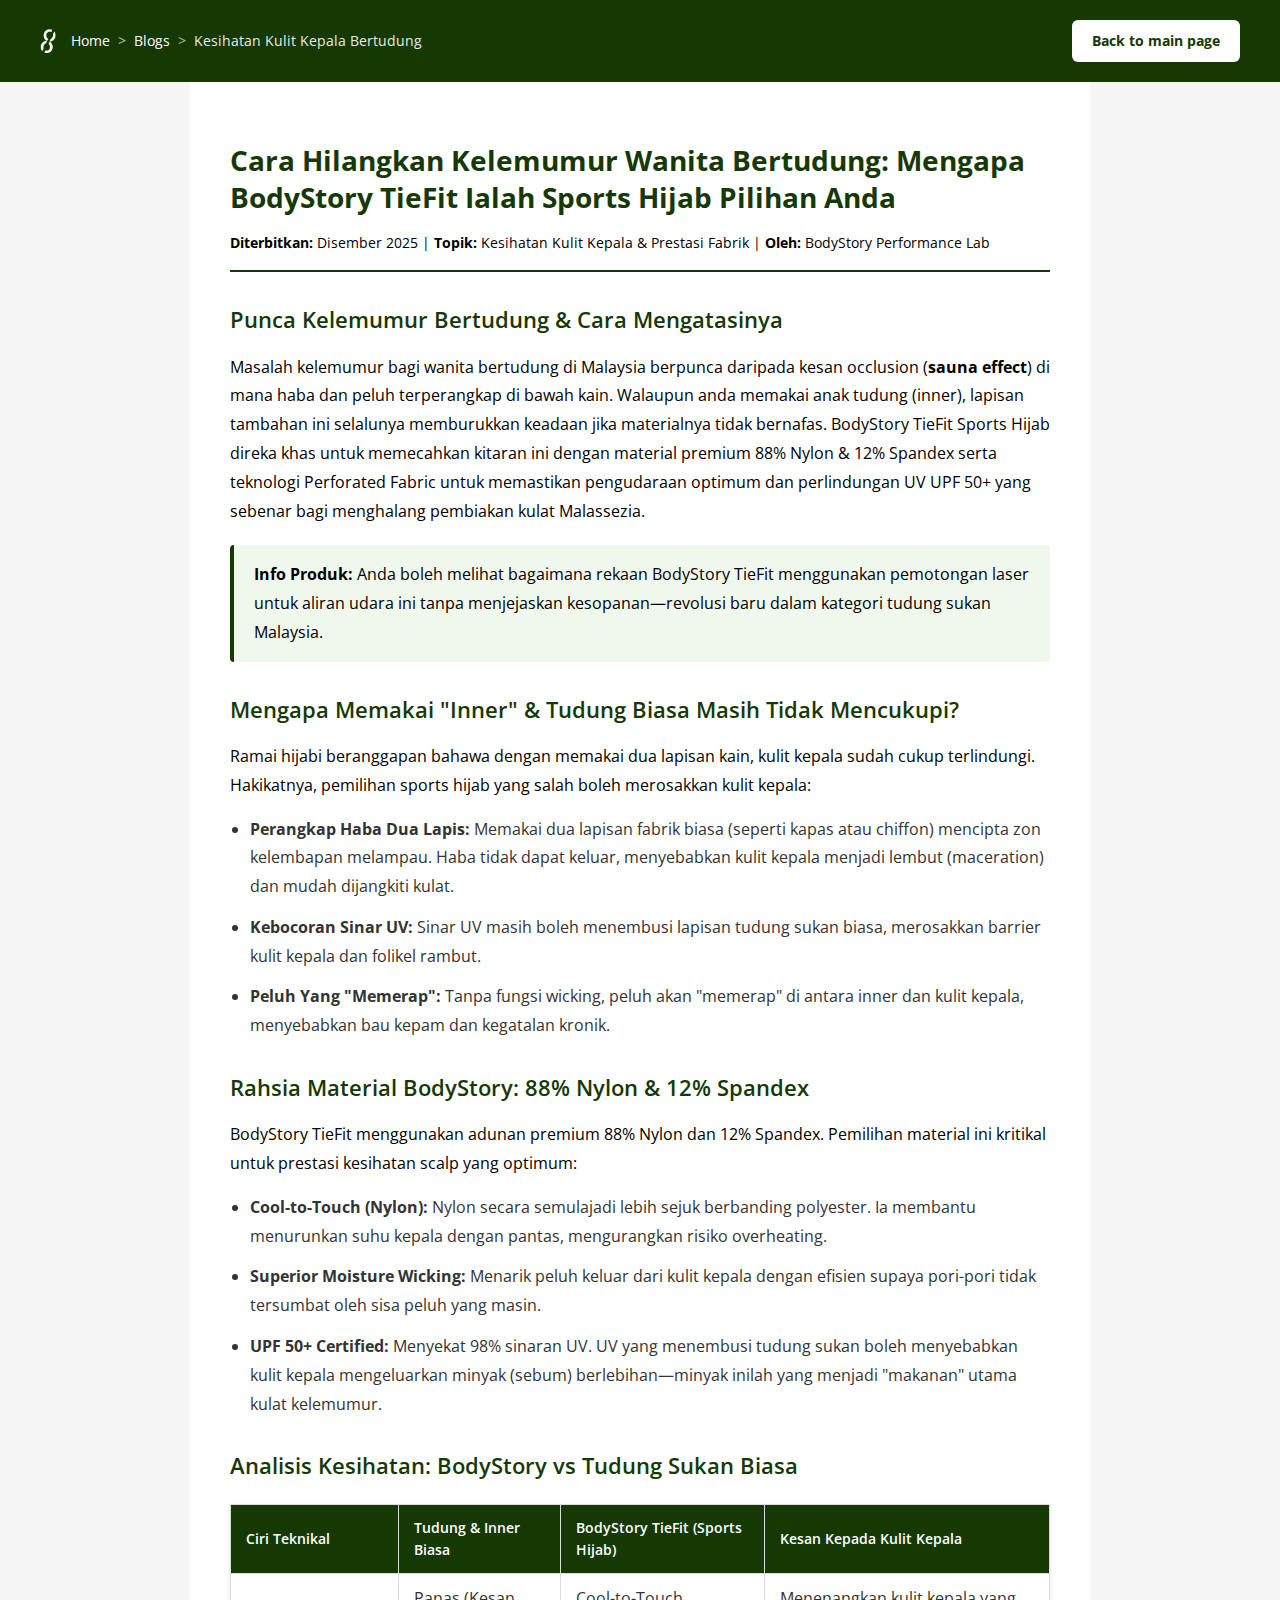
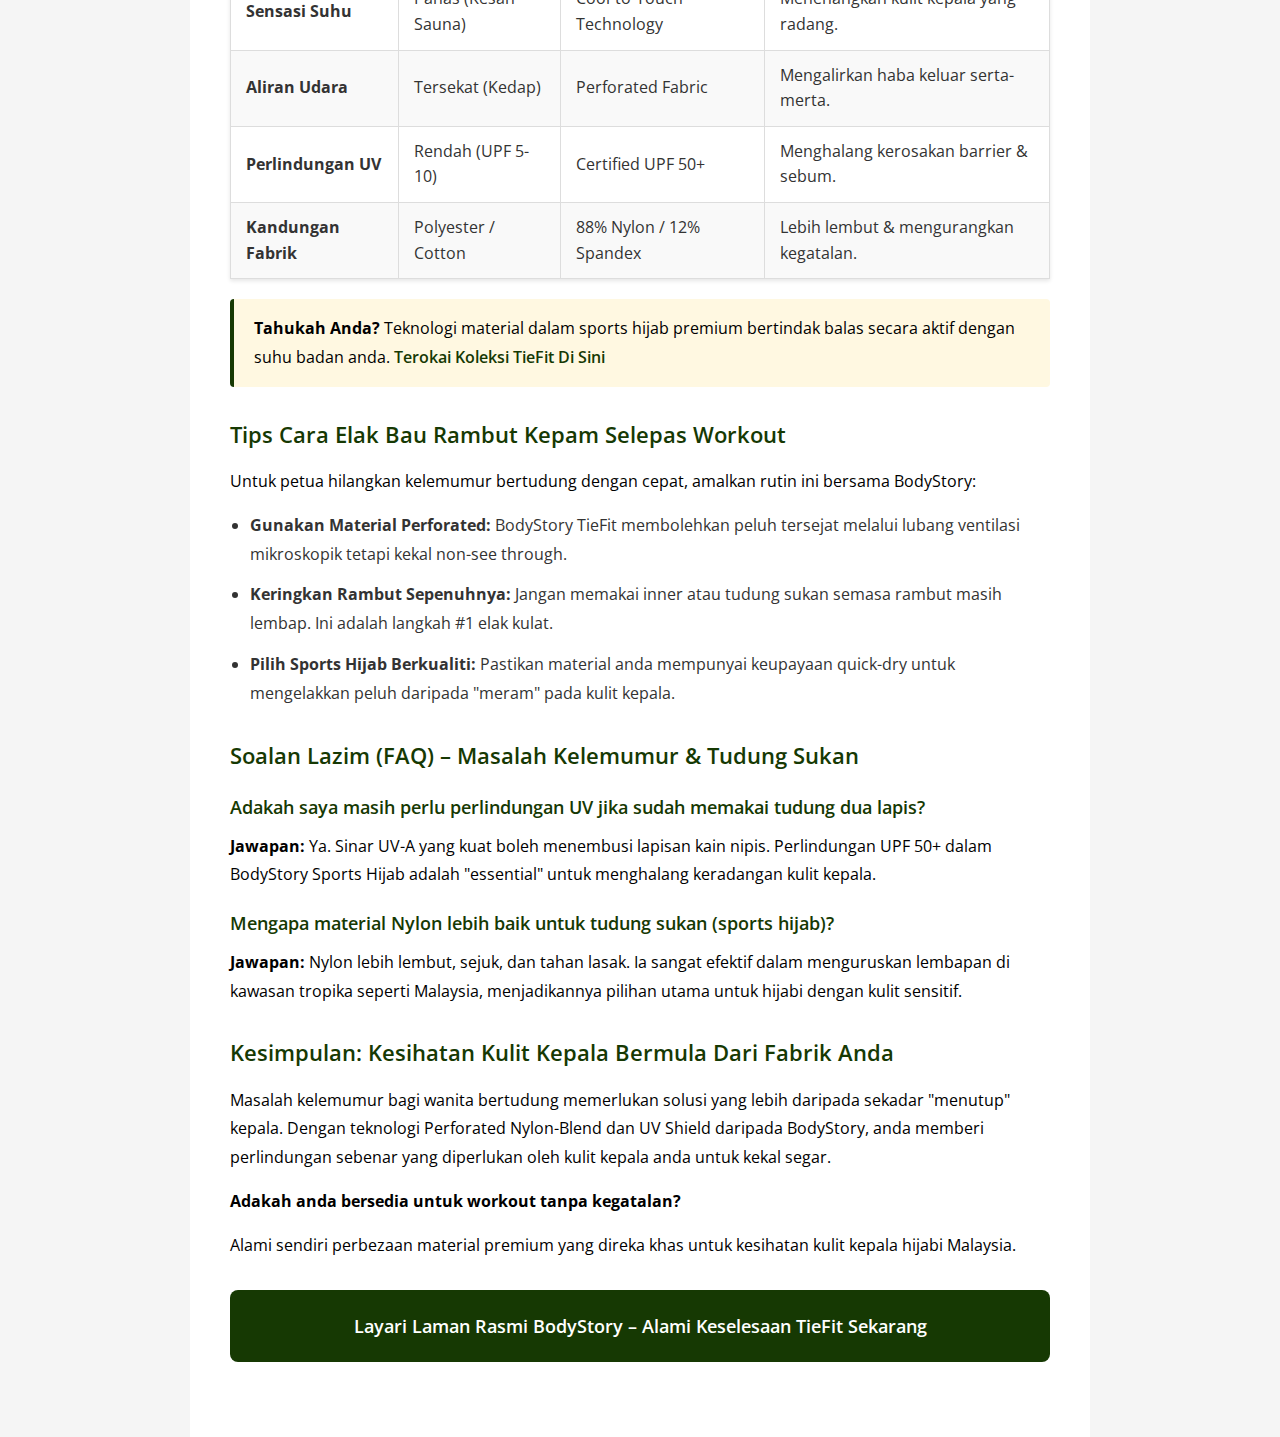
<file: blogs/cara-hilangkan-kelemumur-bertudung/index.html>
<!DOCTYPE html>
<html lang="ms">
<head>
    <meta charset="UTF-8">
    <meta name="viewport" content="width=device-width, initial-scale=1.0">
    <title>Masalah Kelemumur Hijab? Solusi 88% Nylon BodyStory TieFit</title>
    <meta name="description" content="Atasi punca kelemumur bertudung dengan teknologi perforated & UV protection UPF 50+. Material 88% Nylon yang sejuk & selesa. Beli BodyStory TieFit sekarang!">
    
    <link rel="canonical" href="https://yourdomain.com/blogs/cara-hilangkan-kelemumur-bertudung" />
    
    <meta property="og:type" content="article">
    <meta property="og:url" content="https://yourdomain.com/blogs/cara-hilangkan-kelemumur-bertudung">
    <meta property="og:title" content="Punca Kelemumur Hijab & Cara Mengatasinya | BodyStory">
    <meta property="og:description" content="Ketahui kenapa memakai inner tudung tidak mencukupi untuk kesihatan kulit kepala anda.">
    <meta property="og:image" content="https://yourdomain.com/images/tiefit-thermal-image.jpg">
    
    <link rel="icon" type="image/x-icon" href="../../favicon.ico">
    
    <script type="application/ld+json">
{
  "@context": "https://schema.org",
  "@graph": [
    {
      "@type": "Product",
      "name": "BodyStory TieFit Sports Hijab",
      "image": "https://yourdomain.com/images/tiefit-product.jpg",
      "description": "Tudung sukan premium dengan material 88% Nylon dan 12% Spandex. Rekaan perforated untuk pengudaraan maksimum dan perlindungan UV UPF 50+.",
      "brand": {
        "@type": "Brand",
        "name": "BodyStory"
      },
      "offers": {
        "@type": "Offer",
        "url": "https://yourdomain.myshopify.com/cart/YOUR_VARIANT_ID:1",
        "priceCurrency": "MYR",
        "price": "89.00",
        "availability": "https://schema.org/InStock"
      }
    },
    {
      "@type": "FAQPage",
      "mainEntity": [
        {
          "@type": "Question",
          "name": "Bolehkah tudung sukan membantu masalah kelemumur bertudung?",
          "acceptedAnswer": {
            "@type": "Answer",
            "text": "Ya. Tudung sukan berkualiti seperti BodyStory TieFit menggunakan material 88% Nylon yang sejuk untuk mengurangkan kesan sauna yang menjadi punca utama pembiakan kulat kelemumur."
          }
        },
        {
          "@type": "Question",
          "name": "Mengapa material 88% Nylon lebih baik daripada polyester?",
          "acceptedAnswer": {
            "@type": "Answer",
            "text": "Nylon lebih sejuk (cool-to-touch) dan mempunyai kadar penyejatan peluh yang lebih tinggi, memastikan kulit kepala kekal kering berbanding fabrik biasa."
          }
        },
        {
          "@type": "Question",
          "name": "Adakah perlindungan UV UPF 50+ penting untuk kulit kepala?",
          "acceptedAnswer": {
            "@type": "Answer",
            "text": "Sangat penting. Sinar UV boleh merosakkan barrier kulit kepala dan merangsang pengeluaran minyak berlebihan. Material BodyStory menyekat 98% sinaran UV berbahaya."
          }
        }
      ]
    }
  ]
}
</script>
    
    <script type="application/ld+json">
{
  "@context": "https://schema.org",
  "@type": "BreadcrumbList",
  "itemListElement": [
    {
      "@type": "ListItem",
      "position": 1,
      "name": "Home",
      "item": "https://yourdomain.com/"
    },
    {
      "@type": "ListItem",
      "position": 2,
      "name": "Blogs",
      "item": "https://yourdomain.com/blogs/"
    },
    {
      "@type": "ListItem",
      "position": 3,
      "name": "Kesihatan Kulit Kepala Bertudung",
      "item": "https://yourdomain.com/blogs/cara-hilangkan-kelemumur-bertudung/"
    }
  ]
}
</script>
    
    <link href="https://fonts.googleapis.com/css2?family=Open+Sans:wght@400;500;600;700&display=swap" rel="stylesheet">
    <link rel="stylesheet" href="kelemumur.css">
</head>
<body>
    <div class="container">
        <header class="main-header">
            <div class="header-left">
                <img src="img/logowhitecropped.png" alt="Body Story Logo" class="logo">
                <nav aria-label="breadcrumb">
                    <ol class="breadcrumb">
                        <li class="breadcrumb-item"><a href="../../index.html">Home</a></li>
                        <li class="breadcrumb-item"><a href="../index.html">Blogs</a></li>
                        <li class="breadcrumb-item active" aria-current="page">Kesihatan Kulit Kepala Bertudung</li>
                    </ol>
                </nav>
            </div>
            <a href="../../index.html" class="back-button">Back to main page</a>
        </header>
        
        <main class="content">
            <h1>Cara Hilangkan Kelemumur Wanita Bertudung: Mengapa BodyStory TieFit Ialah Sports Hijab Pilihan Anda</h1>
            
            <p class="meta-info"><strong>Diterbitkan:</strong> Disember 2025 | <strong>Topik:</strong> Kesihatan Kulit Kepala & Prestasi Fabrik | <strong>Oleh:</strong> BodyStory Performance Lab</p>
            
            <h2>Punca Kelemumur Bertudung & Cara Mengatasinya</h2>
            
            <p>Masalah kelemumur bagi wanita bertudung di Malaysia berpunca daripada kesan occlusion (<strong>sauna effect</strong>) di mana haba dan peluh terperangkap di bawah kain. Walaupun anda memakai anak tudung (inner), lapisan tambahan ini selalunya memburukkan keadaan jika materialnya tidak bernafas. BodyStory TieFit Sports Hijab direka khas untuk memecahkan kitaran ini dengan material premium 88% Nylon & 12% Spandex serta teknologi Perforated Fabric untuk memastikan pengudaraan optimum dan perlindungan UV UPF 50+ yang sebenar bagi menghalang pembiakan kulat Malassezia.</p>
            
            <p class="info-box"><strong>Info Produk:</strong> Anda boleh melihat bagaimana rekaan BodyStory TieFit menggunakan pemotongan laser untuk aliran udara ini tanpa menjejaskan kesopanan—revolusi baru dalam kategori tudung sukan Malaysia.</p>
            
            <h2>Mengapa Memakai "Inner" & Tudung Biasa Masih Tidak Mencukupi?</h2>
            
            <p>Ramai hijabi beranggapan bahawa dengan memakai dua lapisan kain, kulit kepala sudah cukup terlindungi. Hakikatnya, pemilihan sports hijab yang salah boleh merosakkan kulit kepala:</p>
            
            <ul>
                <li><strong>Perangkap Haba Dua Lapis:</strong> Memakai dua lapisan fabrik biasa (seperti kapas atau chiffon) mencipta zon kelembapan melampau. Haba tidak dapat keluar, menyebabkan kulit kepala menjadi lembut (maceration) dan mudah dijangkiti kulat.</li>
                <li><strong>Kebocoran Sinar UV:</strong> Sinar UV masih boleh menembusi lapisan tudung sukan biasa, merosakkan barrier kulit kepala dan folikel rambut.</li>
                <li><strong>Peluh Yang "Memerap":</strong> Tanpa fungsi wicking, peluh akan "memerap" di antara inner dan kulit kepala, menyebabkan bau kepam dan kegatalan kronik.</li>
            </ul>
            
            <h2>Rahsia Material BodyStory: 88% Nylon & 12% Spandex</h2>
            
            <p>BodyStory TieFit menggunakan adunan premium 88% Nylon dan 12% Spandex. Pemilihan material ini kritikal untuk prestasi kesihatan scalp yang optimum:</p>
            
            <ul>
                <li><strong>Cool-to-Touch (Nylon):</strong> Nylon secara semulajadi lebih sejuk berbanding polyester. Ia membantu menurunkan suhu kepala dengan pantas, mengurangkan risiko overheating.</li>
                <li><strong>Superior Moisture Wicking:</strong> Menarik peluh keluar dari kulit kepala dengan efisien supaya pori-pori tidak tersumbat oleh sisa peluh yang masin.</li>
                <li><strong>UPF 50+ Certified:</strong> Menyekat 98% sinaran UV. UV yang menembusi tudung sukan boleh menyebabkan kulit kepala mengeluarkan minyak (sebum) berlebihan—minyak inilah yang menjadi "makanan" utama kulat kelemumur.</li>
            </ul>
            
            <h2>Analisis Kesihatan: BodyStory vs Tudung Sukan Biasa</h2>
            
            <table class="comparison-table">
                <thead>
                    <tr>
                        <th>Ciri Teknikal</th>
                        <th>Tudung & Inner Biasa</th>
                        <th>BodyStory TieFit (Sports Hijab)</th>
                        <th>Kesan Kepada Kulit Kepala</th>
                    </tr>
                </thead>
                <tbody>
                    <tr>
                        <td><strong>Sensasi Suhu</strong></td>
                        <td>Panas (Kesan Sauna)</td>
                        <td>Cool-to-Touch Technology</td>
                        <td>Menenangkan kulit kepala yang radang.</td>
                    </tr>
                    <tr>
                        <td><strong>Aliran Udara</strong></td>
                        <td>Tersekat (Kedap)</td>
                        <td>Perforated Fabric</td>
                        <td>Mengalirkan haba keluar serta-merta.</td>
                    </tr>
                    <tr>
                        <td><strong>Perlindungan UV</strong></td>
                        <td>Rendah (UPF 5-10)</td>
                        <td>Certified UPF 50+</td>
                        <td>Menghalang kerosakan barrier & sebum.</td>
                    </tr>
                    <tr>
                        <td><strong>Kandungan Fabrik</strong></td>
                        <td>Polyester / Cotton</td>
                        <td>88% Nylon / 12% Spandex</td>
                        <td>Lebih lembut & mengurangkan kegatalan.</td>
                    </tr>
                </tbody>
            </table>
            
            <p class="tip-box"><strong>Tahukah Anda?</strong> Teknologi material dalam sports hijab premium bertindak balas secara aktif dengan suhu badan anda. <a href="https://www.bodystory.my">Terokai Koleksi TieFit Di Sini</a></p>
            
            <h2>Tips Cara Elak Bau Rambut Kepam Selepas Workout</h2>
            
            <p>Untuk petua hilangkan kelemumur bertudung dengan cepat, amalkan rutin ini bersama BodyStory:</p>
            
            <ul>
                <li><strong>Gunakan Material Perforated:</strong> BodyStory TieFit membolehkan peluh tersejat melalui lubang ventilasi mikroskopik tetapi kekal non-see through.</li>
                <li><strong>Keringkan Rambut Sepenuhnya:</strong> Jangan memakai inner atau tudung sukan semasa rambut masih lembap. Ini adalah langkah #1 elak kulat.</li>
                <li><strong>Pilih Sports Hijab Berkualiti:</strong> Pastikan material anda mempunyai keupayaan quick-dry untuk mengelakkan peluh daripada "meram" pada kulit kepala.</li>
            </ul>
            
            <h2>Soalan Lazim (FAQ) – Masalah Kelemumur & Tudung Sukan</h2>
            
            <h3>Adakah saya masih perlu perlindungan UV jika sudah memakai tudung dua lapis?</h3>
            <p><strong>Jawapan:</strong> Ya. Sinar UV-A yang kuat boleh menembusi lapisan kain nipis. Perlindungan UPF 50+ dalam BodyStory Sports Hijab adalah "essential" untuk menghalang keradangan kulit kepala.</p>
            
            <h3>Mengapa material Nylon lebih baik untuk tudung sukan (sports hijab)?</h3>
            <p><strong>Jawapan:</strong> Nylon lebih lembut, sejuk, dan tahan lasak. Ia sangat efektif dalam menguruskan lembapan di kawasan tropika seperti Malaysia, menjadikannya pilihan utama untuk hijabi dengan kulit sensitif.</p>
            
            <h2>Kesimpulan: Kesihatan Kulit Kepala Bermula Dari Fabrik Anda</h2>
            
            <p>Masalah kelemumur bagi wanita bertudung memerlukan solusi yang lebih daripada sekadar "menutup" kepala. Dengan teknologi Perforated Nylon-Blend dan UV Shield daripada BodyStory, anda memberi perlindungan sebenar yang diperlukan oleh kulit kepala anda untuk kekal segar.</p>
            
            <p><strong>Adakah anda bersedia untuk workout tanpa kegatalan?</strong></p>
            
            <p>Alami sendiri perbezaan material premium yang direka khas untuk kesihatan kulit kepala hijabi Malaysia.</p>
            
            <p class="cta-box"><a href="https://www.bodystory.my" class="cta-link">Layari Laman Rasmi BodyStory – Alami Keselesaan TieFit Sekarang</a></p>
        </main>
    </div>
    <a href="index.html" class="back-button-mobile">Back to main page</a>
</body>
</html>
</file>
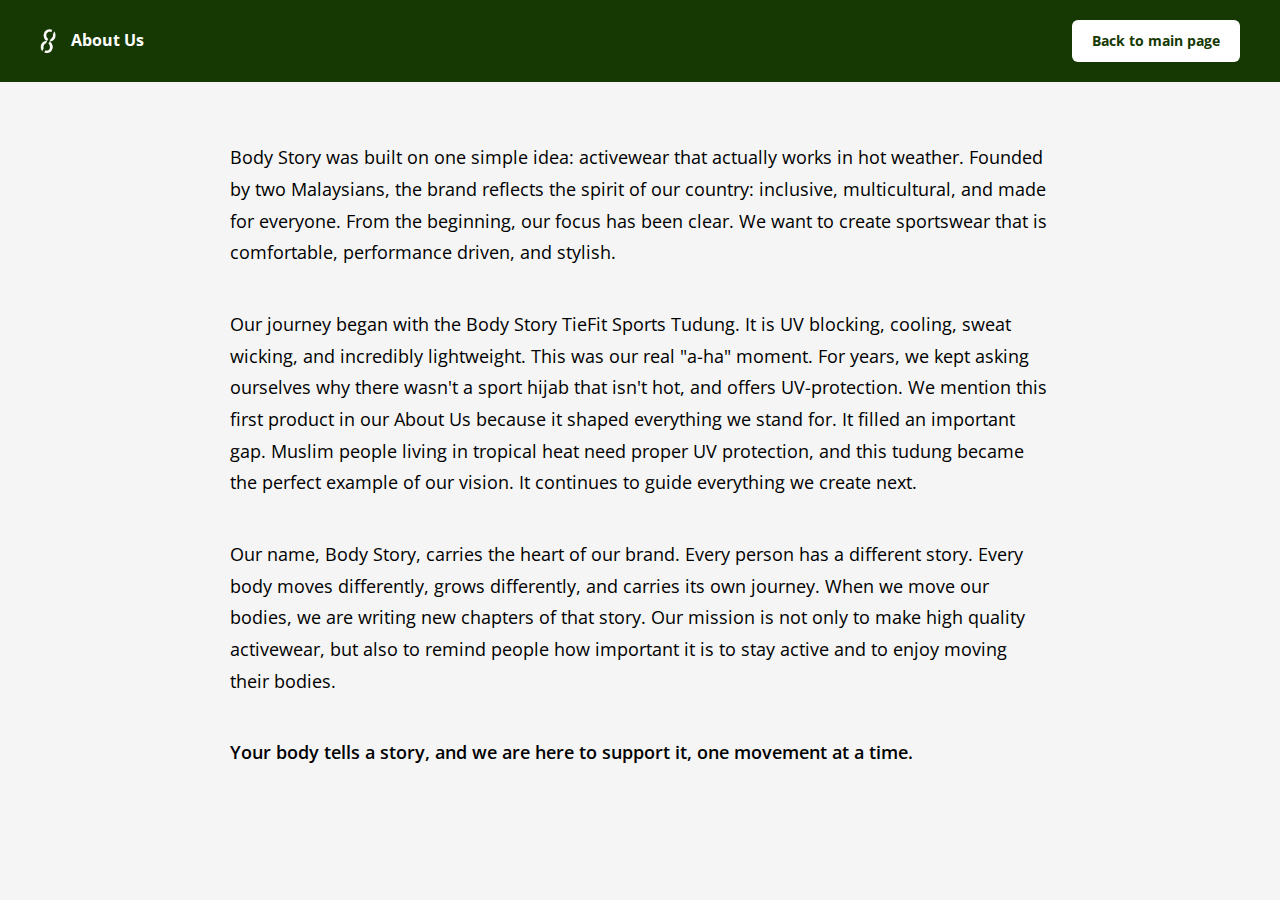
<file: aboutus.html>
<!DOCTYPE html>
<html lang="en">
<head>
    <meta charset="UTF-8">
    <meta name="viewport" content="width=device-width, initial-scale=1.0">
    <title>About Us - Body Story</title>
    <link href="https://fonts.googleapis.com/css2?family=Open+Sans:wght@400;500;600;700&display=swap" rel="stylesheet">
    <link rel="stylesheet" href="aboutus.css">
</head>
<body>
    <div class="container">
        <header class="main-header">
            <div class="header-left">
                <img src="img/logowhitecropped.png" alt="Body Story Logo" class="logo">
                <h1>About Us</h1>
            </div>
            <a href="index.html" class="back-button">Back to main page</a>
        </header>
        
        <main class="content">
            <section class="about-section">
                <p>Body Story was built on one simple idea: activewear that actually works in hot weather. Founded by two Malaysians, the brand reflects the spirit of our country: inclusive, multicultural, and made for everyone. From the beginning, our focus has been clear. We want to create sportswear that is comfortable, performance driven, and stylish.</p>
            </section>

            <section class="about-section">
                <p>Our journey began with the Body Story TieFit Sports Tudung. It is UV blocking, cooling, sweat wicking, and incredibly lightweight. This was our real "a-ha" moment. For years, we kept asking ourselves why there wasn't a sport hijab that isn't hot, and offers UV-protection. We mention this first product in our About Us because it shaped everything we stand for. It filled an important gap. Muslim people living in tropical heat need proper UV protection, and this tudung became the perfect example of our vision. It continues to guide everything we create next.</p>
            </section>

            <section class="about-section">
                <p>Our name, Body Story, carries the heart of our brand. Every person has a different story. Every body moves differently, grows differently, and carries its own journey. When we move our bodies, we are writing new chapters of that story. Our mission is not only to make high quality activewear, but also to remind people how important it is to stay active and to enjoy moving their bodies.</p>
            </section>

            <section class="about-section">
                <p class="closing-statement">Your body tells a story, and we are here to support it, one movement at a time.</p>
            </section>
        </main>
    </div>
    <a href="index.html" class="back-button-mobile">Back to main page</a>
</body>
</html>
</file>
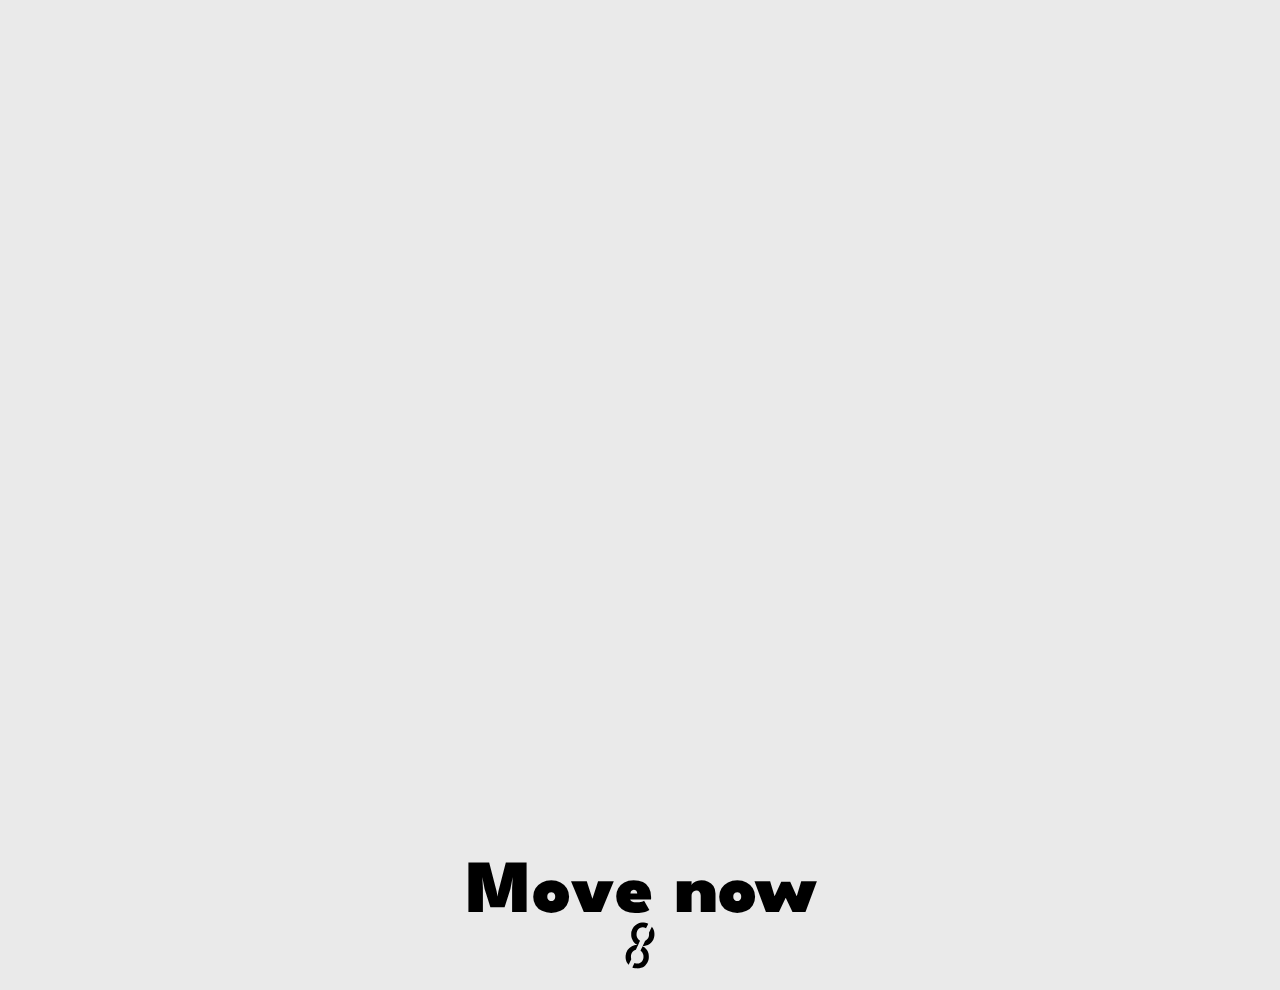
<file: banner.html>
<!DOCTYPE html>
<html lang="en">
<head>
    <meta charset="UTF-8">
    <meta name="viewport" content="width=device-width, initial-scale=1.0">
    <title>Instagram Banner</title>
    <!-- Link to Google Fonts -->
    <link href="https://fonts.googleapis.com/css2?family=League+Spartan:wght@900&display=swap" rel="stylesheet">
    <style>
        body {
            margin: 0;
            padding: 0;
            display: flex;
            justify-content: center;
            align-items: center;
            height: 100vh;
            background-color: #eaeaea; /* Slightly darker gray background */
        }

        .banner {
            width: 1080px;
            height: 1080px;
            background-color: #eaeaea; /* Slightly darker gray background */
            display: flex;
            flex-direction: column;
            justify-content: center; /* Center content vertically */
            align-items: center; /* Center content horizontally */
            text-align: center; /* Center text alignment */
            font-family: 'League Spartan', sans-serif; /* Use League Spartan font */
            color: #000000; /* Black text color */
            padding: 40px; /* Add padding for spacing */
            box-sizing: border-box;
            position: relative; /* Enable positioning for child elements */
        }

        .banner p {
            font-size: 75px; /* Font size for all text */
            font-weight: 900; /* Maximum boldness */
            color: #000000; /* Black text color */
            margin: 0; /* Remove extra margin */
            line-height: 1.5; /* Consistent line spacing */
            margin-bottom: auto; /* Push the text upward */
        }

        .logo {
            position: absolute;
            bottom: 20px; /* Position 20px from the bottom */
            left: 50%; /* Center horizontally */
            transform: translateX(-50%); /* Adjust for the logo's size */
            width: 50px; /* Adjust the logo size */
            height: auto; /* Maintain aspect ratio */
        }

        .spacer {
            flex-grow: 1; /* Add flexible space above the text */
        }
    </style>
</head>
<body>
    <div class="banner">
        <div class="spacer"></div> <!-- Flexible space above -->
        <p>Move now</p>
        <img src="img/logo.svg" alt="Logo" class="logo"> <!-- Add logo here -->
    </div>
</body>
</html>
</file>
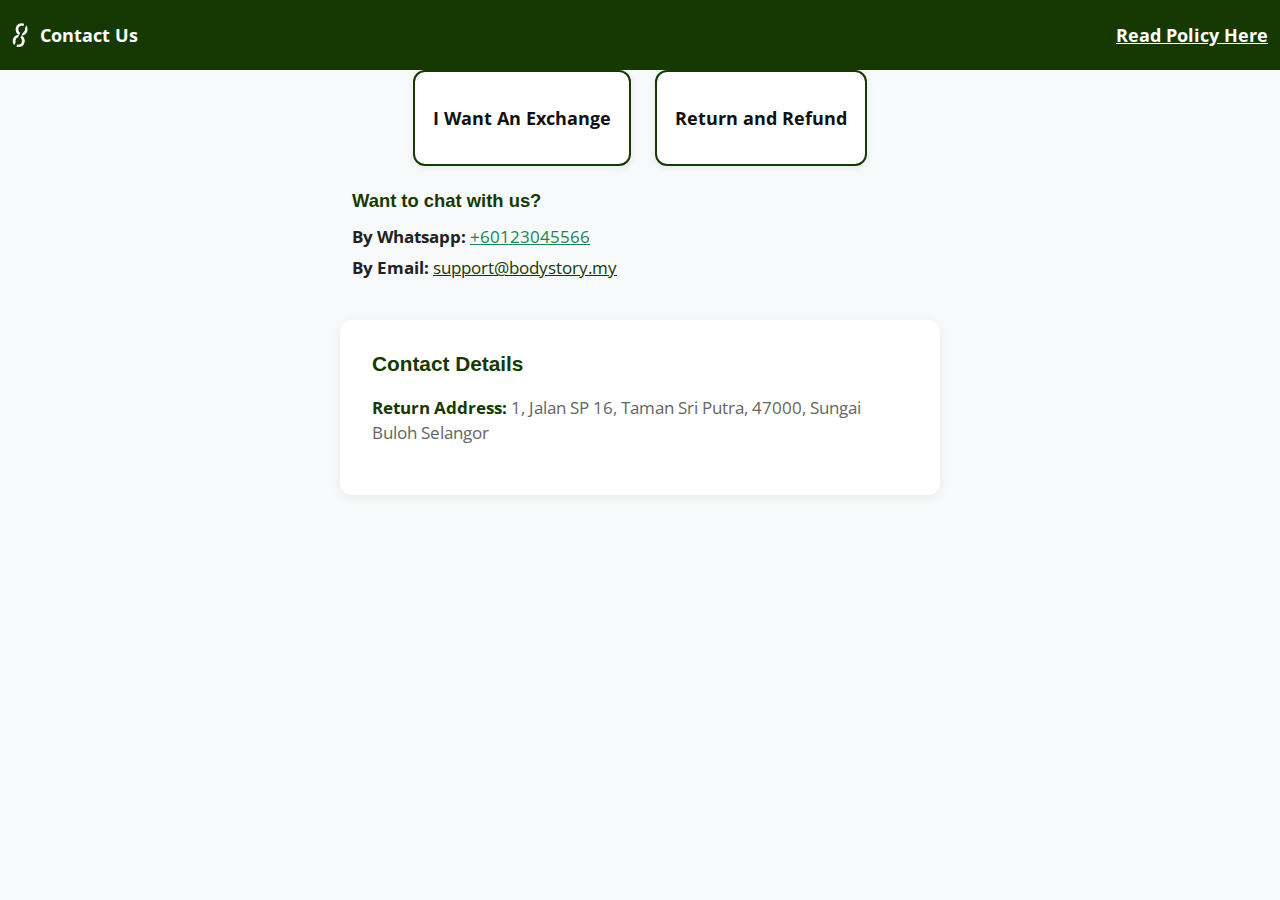
<file: contactus.html>
<!DOCTYPE html>
<html lang="en">
<head>
    <meta charset="UTF-8">
    <meta name="viewport" content="width=device-width, initial-scale=1.0">
    <title>Contact Us | BodyStory</title>
    <link href="bootstrap.min.css" rel="stylesheet">
    <link href="style.css" rel="stylesheet">
    <link href="https://fonts.googleapis.com/css2?family=Open+Sans:wght@400;500;600;700&display=swap" rel="stylesheet">
    <style>
        .contact-header {
            background: #163903;
            color: #fff;
            padding: 0;
            width: 100%;
            position: fixed;
            top: 0;
            left: 0;
            z-index: 1000;
            height: 70px;
            display: flex;
            align-items: center;
        }
        .contact-header .container {
            height: 70px;
            display: flex;
            align-items: center;
        }
        .contact-header-row {
            display: flex;
            flex-direction: row;
            align-items: center;
            justify-content: space-between;
            width: 100%;
            height: 70px;
        }
        .contact-header-left {
            display: flex;
            align-items: center;
            min-width: 0;
        }
        .contact-header-title {
            color: #fff;
            font-size: 1.1rem;
            font-weight: bold;
            white-space: nowrap;
            text-align: left;
        }
        .contact-header-policy-link {
            background: none;
            border: none;
            color: #fff;
            font-size: 1.1rem;
            font-weight: bold;
            text-decoration: underline;
            margin-left: 24px;
            cursor: pointer;
            text-align: right;
        }
        @media (max-width: 767.98px) {
            .contact-header {
                height: 70px;
                padding: 0;
                padding-top: 10px;
            }
            .contact-header .container {
                height: 70px;
                padding-left: 0 !important;
                padding-right: 0 !important;
                display: flex;
                align-items: center;
            }
            .contact-header-row {
                flex-direction: column !important;
                align-items: stretch !important;
                justify-content: flex-start !important;
                height: 70px;
            }
            .contact-header-left {
                justify-content: center !important;
                text-align: center !important;
                width: 100% !important;
            }
            .contact-header-title {
                font-size: 1rem !important;
                text-align: center !important;
                white-space: normal;
            }
            .contact-header-policy-link {
                margin-left: 0 !important;
                margin-top: 8px !important;
                width: 100%;
                text-align: center !important;
                font-size: 1rem !important;
            }
            .mobile-exchange-spacer {
                display: block;
                height: 50px;
                width: 100%;
            }
        }
        @media (min-width: 768px) {
            .mobile-exchange-spacer {
                display: none;
            }
        }
        body { background: #f8f9fa; font-family: 'Open Sans', Arial, sans-serif; }
        .contact-section { max-width: 600px; margin: 40px auto; background: #fff; border-radius: 12px; box-shadow: 0 2px 12px rgba(22,57,3,0.07); padding: 32px; }
        .contact-section h2 { font-size: 1.3rem; font-weight: 600; margin-bottom: 18px; color: #163903; }
        .contact-section p { font-size: 1.05rem; margin-bottom: 18px; }
        .contact-details { font-size: 1.05rem; margin-bottom: 18px; }
        .contact-details strong { color: #163903; }
        .contact-box-link {
            max-width:260px; min-width:180px; background:#fff; border-radius:12px;
            box-shadow:0 2px 8px rgba(22,57,3,0.07); padding:32px 18px; text-align:center;
            color:#111; font-weight:700; font-size:1.15rem; transition:box-shadow 0.2s;
            border:2px solid #163903; 
            text-decoration:none;
            margin:0;
            display:block;
        }
        .contact-box-link:hover, .contact-box-link:focus {
            box-shadow:0 4px 16px rgba(22,57,3,0.13);
            border-color:#145c2a;
            color:#145c2a;
            background:#f6fff6;
        }
        @media (max-width: 767.98px) {
            .contact-section { padding: 18px; }
            .container.d-flex {
                flex-direction:column !important;
                gap:16px !important;
            }
        }
    </style>
</head>
<body>
    <header class="contact-header">
      <div class="container py-3">
        <div class="contact-header-row">
          <div class="contact-header-left">
            <img src="img/logowhitecropped.png" alt="BodyStory Logo" style="max-height:24px; height:24px; margin-right:12px;">
            <span class="contact-header-title">Contact Us</span>
          </div>
          <a href="refundexchange.html" class="contact-header-policy-link">Read Policy Here</a>
        </div>
      </div>
    </header>
    <div style="height:70px;"></div>
    <div class="mobile-exchange-spacer"></div>
    <div class="container d-flex justify-content-center align-items-center mb-4" style="gap:24px; flex-wrap:wrap;">
        <a href="refundexchange.html#exchange" class="contact-box-link">
            I Want An Exchange
        </a>
        <a href="refundexchange.html#refund" class="contact-box-link">
            Return and Refund
        </a>
    </div>
    <div class="container mb-4" style="max-width:600px;">
        <h3 style="font-size:1.15rem; font-weight:600; color:#163903; margin-bottom:12px;">Want to chat with us?</h3>
        <div style="font-size:1.05rem; color:#222; margin-bottom:6px;">
            <strong>By Whatsapp:</strong> <a href="https://wa.me/60123045566" target="_blank" style="color:#198754; text-decoration:underline;">+60123045566</a>
        </div>
        <div style="font-size:1.05rem; color:#222;">
            <strong>By Email:</strong> <a href="mailto:support@bodystory.my" style="color:#163903; text-decoration:underline;">support@bodystory.my</a>
        </div>
    </div>
    <div class="contact-section">
        <h2>Contact Details</h2>
        <div class="contact-details">
            <strong>Return Address:</strong> 1, Jalan SP 16, Taman Sri Putra, 47000, Sungai Buloh Selangor<br>
        </div>
    </div>
</body>
</html>
</file>
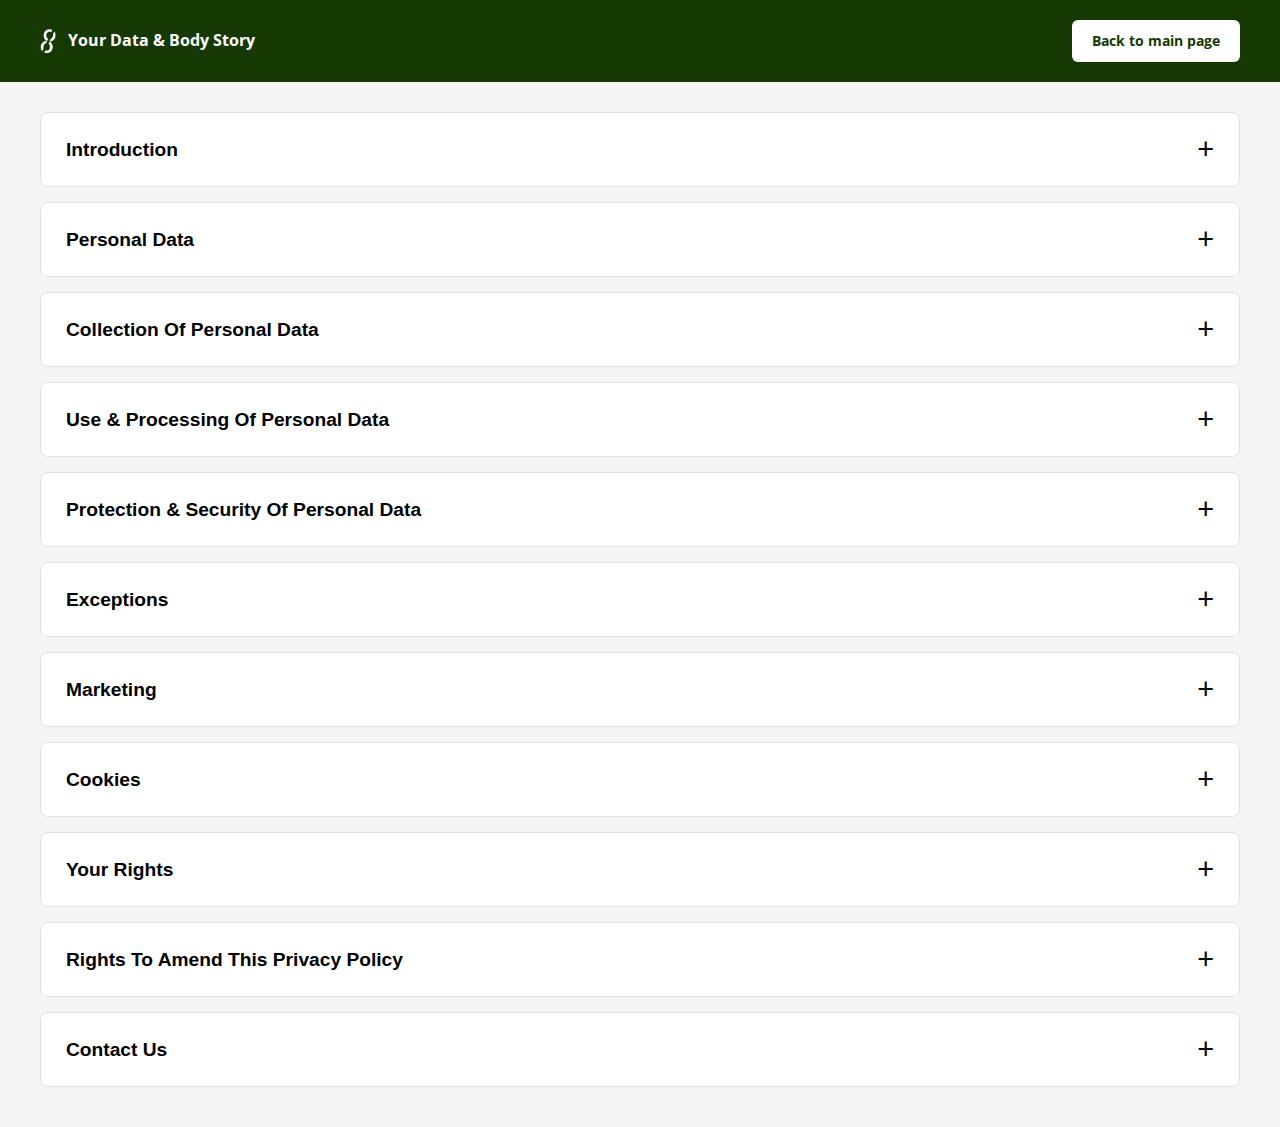
<file: privacy-policy-en.html>
<!DOCTYPE html>
<html lang="en">
<head>
    <meta charset="UTF-8">
    <meta name="viewport" content="width=device-width, initial-scale=1.0">
    <title>Your Data & Body Story - Privacy Policy</title>
    <link href="https://fonts.googleapis.com/css2?family=Open+Sans:wght@400;500;600;700&display=swap" rel="stylesheet">
    <link rel="stylesheet" href="privacy-policy-en.css">
</head>
<body>
    <div class="container">
        <h1 class="main-title">
            <div class="title-left">
                <img src="img/logowhitecropped.png" alt="Body Story Logo" class="refund-logo">
                Your Data & Body Story
            </div>
            <a href="index.html" class="back-button">Back to main page</a>
        </h1>
        
        <div class="accordion">
            <!-- Section 1 -->
            <div class="accordion-item">
                <button class="accordion-header">
                    <span>Introduction</span>
                    <span class="icon">+</span>
                </button>
                <div class="accordion-content">
                    <p>This Privacy Policy applies to personal information about individuals, be it site visitors, customers, event participants, service providers and/or business partners, held by Body Story Global (hereinafter referred to as "Body Story" or "we" or "us"), a company incorporated in Malaysia under the Registration No. 202403315460 (003673612-H).</p>
                    
                    <p>We comply with the Personal Data Protection Act 2010 ("PDPA 2010"), which regulates how we collect, use, disclose, store, correct and protect your personal information.</p>
                    
                    <p>By providing your personal information to us, interacting with us, submitting information to us, signing up for Body Story membership, accessing any of the Services (hereinafter defined) and/or visiting or using any of Body Story's Platforms (including but not limited to www.bodystory.my, https://shop.bodystory.my/, and Body Story's mobile application), on which this Privacy Policy or a link to this Privacy Policy appears, you are deemed to have read the following policy and expressly consent to our collection, storage, use, disclosure and/or processing of your personal data in accordance with the terms of this Privacy Policy. You further agree to be bound by the prevailing terms of this Privacy Policy as updated from time to time on our Platform. Please check our Platform regularly for updated information on the collection, storage, use, disclosure and/or processing of your Personal Data.</p>
                </div>
            </div>

            <!-- Section 2 -->
            <div class="accordion-item">
                <button class="accordion-header">
                    <span>Personal Data</span>
                    <span class="icon">+</span>
                </button>
                <div class="accordion-content">
                    <p>Personal data shall have the same meaning accorded under the Personal Data Protection Act 2010 of Malaysia and its subsidiary legislation. Personal data is any personal information from which an individual would be identifiable, and it includes information such as name, date of birth, email address, telephone number, NRIC or passport number, address, CCTV image or audio recordings (hereinafter referred to as "Personal Data").</p>
                </div>
            </div>

            <!-- Section 3 -->
            <div class="accordion-item">
                <button class="accordion-header">
                    <span>Collection Of Personal Data</span>
                    <span class="icon">+</span>
                </button>
                <div class="accordion-content">
                    <p><strong>3.1</strong> In accordance with the principles of the PDPA 2010, we will notify you of the purposes and obtain your consent for the collection of your Personal Data, unless an exception under the law permits us to collect and process your Personal Data without your consent.</p>
                    
                    <p><strong>3.2</strong> We collect Personal Data when:</p>
                    <ul>
                        <li>a) you make purchases in store or online;</li>
                        <li>b) you set up an account on our Platform or sign up for our membership;</li>
                        <li>c) you contact our customer relations center, either online, in store, through the phone or through any other means;</li>
                        <li>d) you participate in an event, customer contest, competition, survey, interview or product testing;</li>
                        <li>e) you register to participate in activities organized in store or through the Platform;</li>
                        <li>f) you upload content on the Platform;</li>
                        <li>g) you conduct certain types of transactions, such as an application for a refund or exchange;</li>
                        <li>h) you use certain services, such as racket services or after sales services;</li>
                        <li>i) you apply for a job online, in store or otherwise;</li>
                        <li>j) you provide feedback or complaints in relation to our products or our services either online, in store or through the phone;</li>
                        <li>k) your images are captured by us via CCTV cameras while you are within our property and/or premises, or via photographs or videos taken by us or our representatives when you attend events and/or activities that we have organised;</li>
                        <li>l) you submit your Personal Data to us for any other reason.</li>
                    </ul>
                    <p>collectively, the "Services".</p>
                    
                    <p><strong>3.3</strong> Where it is indicated that it is mandatory for you to provide your Personal Data to us, failure to provide such information may mean that we are not able to provide you with access to certain services or features.</p>
                    
                    <p><strong>3.4</strong> You acknowledge that you provide your Personal Data to us voluntarily. If you provide Personal Data of a third party (e.g. information on your spouse, dependant(s), children, parents) to us, you warrant that you are legally authorised to do so and you have obtained the consent of the third party to provide us with their Personal Data.</p>
                </div>
            </div>

            <!-- Section 4 -->
            <div class="accordion-item">
                <button class="accordion-header">
                    <span>Use & Processing Of Personal Data</span>
                    <span class="icon">+</span>
                </button>
                <div class="accordion-content">
                    <p><strong>4.1</strong> Personal Data collected may be used for various purposes (collectively, the "Purposes"), including but not limited to:</p>
                    <ul>
                        <li>a) responding to your queries and communicating with you so as to better address your needs;</li>
                        <li>b) communicating with you and sending you information which we think may be of interest to you;</li>
                        <li>c) enabling you to use the Platform and/or make purchases in store;</li>
                        <li>d) managing your orders and payment online, the subsequent home delivery or self-collection of products as well as exchanges or returns of products, if applicable;</li>
                        <li>e) identifying you as a Body Story member so as to allow you to benefit from the membership program;</li>
                        <li>f) enabling you to register yourself or your dependent(s) for activities or events organized by us;</li>
                        <li>g) management of marketing communication in relation to our products, services, promotion, stores or Platform;</li>
                        <li>h) management of customer reviews on products;</li>
                        <li>i) facilitating your participation in our organization of sports event, customer contests, competitions, surveys, interviews or product tests;</li>
                        <li>j) conduct market research or surveys, marketing analysis, customer profiling activities, analysis of customer choices, statistical and trend analysis in relation to our products and/or services;</li>
                        <li>k) management of after sales services, such as enabling us to contact you in the event of any defective components, or to offer workshop services or to contact you in the event of product recalls;</li>
                        <li>l) contacting you about functionality changes to our Platform;</li>
                        <li>m) enable us to comply with obligations under laws or regulations or to assist in investigations by the authorities;</li>
                        <li>n) prevent fraudulent or illegal activities, and enforce our Terms and Conditions of Use;</li>
                        <li>o) develop, maintain and improve our services;</li>
                        <li>p) to verify your identity, and/or to enter into, perform and/or conclude any collaboration, transaction or agreement with you, including without limitation to on-board you as a vendor, partner or a coach, and to process any payment to you relating to such transaction, agreement or relationship;</li>
                        <li>q) if you submit an application to us as a candidate for employment and/or internship, to process your application, conduct any pre-employment checks, to obtain employee references or other references where relevant for background screening and/or vetting;</li>
                        <li>r) if you are an employee of Body Story, to facilitate your employment relationship with us;</li>
                        <li>s) for any other purposes which are reasonably related to the aforesaid.</li>
                    </ul>
                    
                    <p><strong>4.2</strong> By providing your Personal Data to us, you consent to us processing your Personal Data in accordance with this Privacy Policy, and you confirm that all Personal Data provided by you is accurate and complete, and that none of it is misleading or out of date. You will promptly update us in the event of any change to your Personal Data.</p>
                </div>
            </div>

            <!-- Section 5 -->
            <div class="accordion-item">
                <button class="accordion-header">
                    <span>Protection & Security Of Personal Data</span>
                    <span class="icon">+</span>
                </button>
                <div class="accordion-content">
                    <p><strong>5.1</strong> We take all the necessary precautions to ensure the confidentiality of your Personal Data. We have the necessary technical and organizational measures in place to safeguard the Personal Data that you provide and to prevent its disclosure to unauthorized third parties. Such measures include the use of encryption where Personal Data is entered on our Platform as well as limited access to your Personal Data.</p>
                    
                    <p><strong>5.2 Transfer of Data outside of Malaysia</strong></p>
                    <p>As we may outsource some of our data processing, your Personal Data may be transferred to, accessed in and stored at a destination outside Malaysia. Where such a transfer occurs, we ask that the third parties provide sufficient guarantees to implement appropriate and adequate technical and organizational measures to such a degree that will ensure the security and protection of your Personal Data.</p>
                    <p>By continuing to access the Services, you hereby expressly consent to the transfer of your Personal Data outside of Malaysia.</p>
                    
                    <p><strong>5.3</strong> In the unlikely event that we believe that the security of your Personal Data has been compromised, we may seek to notify you of that development. If we have your email address, we may notify you by email. By accessing the Services, you consent to our use of email as a means of such notification.</p>
                </div>
            </div>

            <!-- Section 6 -->
            <div class="accordion-item">
                <button class="accordion-header">
                    <span>Exceptions</span>
                    <span class="icon">+</span>
                </button>
                <div class="accordion-content">
                    <p><strong>6.1</strong> As a general rule, Body Story processes your Personal Data and ensures the security and confidentiality of your Personal Data. We will take the necessary and appropriate measures to obtain your consent prior to the use or disclosure of your Personal Data.</p>
                    
                    <p><strong>6.2</strong> The exceptions are where Body Story engages service providers to perform specific services on our behalf and for purposes mentioned in clause 4.1 above. In such situations, the service providers are authorized to use your Personal Data only to perform the specific services entrusted by Body Story. As part of our agreement with them, they are required to take all reasonable measures to ensure and maintain a high level of security of your Personal Data.</p>
                    
                    <p><strong>6.3</strong> Your Personal Data may also be shared or disclosed to third parties such as our professional advisers, regulatory and government authorities, on a need-to-know basis, where we are under a duty to do so.</p>
                </div>
            </div>

            <!-- Section 7 -->
            <div class="accordion-item">
                <button class="accordion-header">
                    <span>Marketing</span>
                    <span class="icon">+</span>
                </button>
                <div class="accordion-content">
                    <p>When it comes to marketing, respect for your peace and tranquility and the relevance of our messages are two rules on which we never compromise. If you have provided your email address to us, you may receive marketing emails from us, which may include emails relating to e-newsletters, promotional marketing materials, promotional codes, gifts and/or vouchers. You may unsubscribe from such marketing emails by clicking on the "unsubscribe" link in any marketing emails which we might send you.</p>
                </div>
            </div>

            <!-- Section 8 -->
            <div class="accordion-item">
                <button class="accordion-header">
                    <span>Cookies</span>
                    <span class="icon">+</span>
                </button>
                <div class="accordion-content">
                    <p><strong>8.1</strong> The Platform integrates the use of cookies. Cookies are files that are saved on your computer or smartphone. Cookies enable us to collect and store information concerning your browsing activity on our Platform. The following types of cookies are used on the Platform:</p>
                    <ul>
                        <li>a) First party cookies - these cookies are used to record your preferences when accessing our platforms. It enables you to visit the Platform in a personalized way based on your previous visits and purchases;</li>
                        <li>b) Third party and advertisement cookies - these cookies are issued by third parties who we work with, in order to remember your visit options and to offer you personalized advertising when you access other websites;</li>
                        <li>c) Performance cookies - these cookies monitor the performance of the Platforms, the information is then used to improve the performance of the Platform.</li>
                    </ul>
                    
                    <p><strong>8.2 Management of cookies</strong></p>
                    <p>Most browsers, smartphones and other web-enabled devices are typically set up to accept cookies. There are different options available to manage the cookies. You can change your browser settings to prevent cookies from being accepted or, depending on which browser you are using, you might be able to receive an alert when a website is trying to place one on your browser. With most browsers you can allow first party cookies to be set but refuse third party cookies.</p>
                    <p>You can delete cookies stored in your browser by using a function in your browser. Whilst this does not mean you won't collect cookies in the future, it gives you freedom to delete your cookies after you have been online. This function is known as "clearing cookies". Clearing your cookies on one browser of one device does not automatically clear them on another. You need to clear all browsers on all channels independently.</p>
                    <p>Please note that by blocking or deleting cookies used on the Platform, you may not be able to take full advantage of the Platform.</p>
                    
                    <p><strong>8.3</strong> By using the Platform, you consent to the use of cookies and the collection of information by us through these cookies.</p>
                </div>
            </div>

            <!-- Section 9 -->
            <div class="accordion-item">
                <button class="accordion-header">
                    <span>Your Rights</span>
                    <span class="icon">+</span>
                </button>
                <div class="accordion-content">
                    <p><strong>9.1</strong> We are committed to safeguarding your Personal Data and ensuring that it is stored securely. You have rights over your data, which you may exercise subject to our right to rely on any statutory exemptions and/or exceptions to collect, use and disclose your Personal Data.</p>
                    
                    <p><strong>9.2</strong> Your rights include:</p>
                    <ul>
                        <li><strong>a) Right of access</strong><br>The right of access allows you to be informed as to whether we are processing your Personal Data.</li>
                        <li><strong>b) Right of correction</strong><br>The right of correction allows you to update your Personal Data.</li>
                        <li><strong>c) Right to object</strong><br>The right to object allows you to limit or to stop the processing of your Personal Data. It also allows you to opt-out of marketing communication.</li>
                        <li><strong>d) Right to withdraw consent to the processing of Personal Data</strong><br>The right to withdraw consent allows you to require us to stop processing your Personal Data. In this event, Body Story will cease processing your Personal Data and delete your Personal Data from our servers.</li>
                    </ul>
                    
                    <p><strong>9.3</strong> You may exercise your rights by contacting our Data Protection Officer through by sending an email to: support@bodystory.my</p>
                    <p>To ensure your request is processed as efficiently as possible, please indicate the right(s) that you wish to exercise and what it is in relation to. Our security procedures mean that we may request proof of identity before we take the action requested for.</p>
                </div>
            </div>

            <!-- Section 10 -->
            <div class="accordion-item">
                <button class="accordion-header">
                    <span> Rights To Amend This Privacy Policy </span>
                    <span class="icon">+</span>
                </button>
                <div class="accordion-content">
                    <p>We reserve the right to amend this Privacy Policy at any time. If material changes are made to this Privacy Policy, they will be posted on this page and date stamped. We encourage you to review this page periodically in order for you to stay notified of any changes.</p>
                    <p>Your continuous use of this Platform and acceptance of our services after any changes to this Privacy Policy constitutes your consent to any such changes.</p>
                    <p>In accordance with Section 7(3) of the PDPA, this Privacy Policy is issued in both English and Bahasa Malaysia. In the event of any inconsistencies or discrepancies between the English version and the Bahasa Malaysia version, the English version shall prevail.</p>
                    <p>The Privacy Policy issued in Bahasa Malaysia can be accessed at: <a href="privacy-policy.html" style="color: #2c3e50; text-decoration: underline;">privacy-policy.html</a></p>
                </div>
            </div>

            <!-- Section 11 -->
            <div class="accordion-item">
                <button class="accordion-header">
                    <span>Contact Us</span>
                    <span class="icon">+</span>
                </button>
                <div class="accordion-content">
                    <p>If you have any questions, feedback or concerns in relation to your Personal Data or this Privacy Policy, please do not hesitate to contact our Data Protection Officer at <a href="mailto:support@bodystory.my" style="color: #2c3e50; text-decoration: underline;">support@bodystory.my</a>, who will be delighted to answer any questions that you may have.</p>
                </div>
            </div>
        </div>
    </div>

    <script>
        // Accordion functionality
        const accordionHeaders = document.querySelectorAll('.accordion-header');

        accordionHeaders.forEach(header => {
            header.addEventListener('click', function() {
                const accordionItem = this.parentElement;
                const accordionContent = this.nextElementSibling;
                const icon = this.querySelector('.icon');

                // Toggle active class
                accordionItem.classList.toggle('active');

                // Change icon
                if (accordionItem.classList.contains('active')) {
                    icon.textContent = '−';
                } else {
                    icon.textContent = '+';
                }
            });
        });
    </script>
    <a href="index.html" class="back-button-mobile">Back to main page</a>
</body>
</html>
</file>
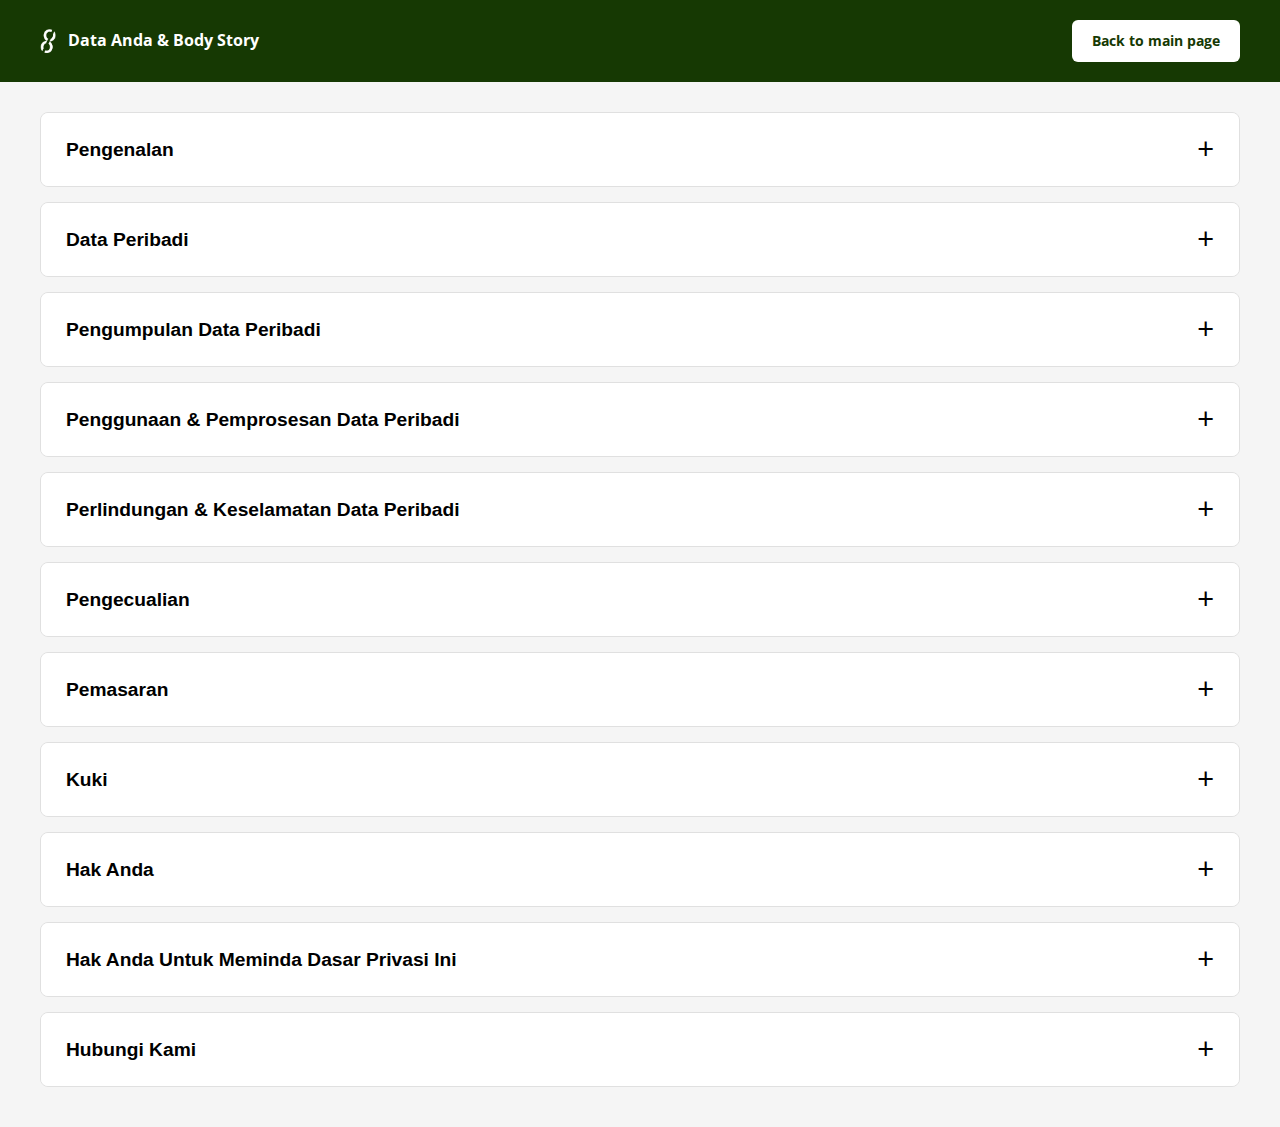
<file: privacy-policy.html>
<!DOCTYPE html>
<html lang="ms">
<head>
    <meta charset="UTF-8">
    <meta name="viewport" content="width=device-width, initial-scale=1.0">
    <title>Data Anda & Body Story - Dasar Privasi</title>
    <link href="https://fonts.googleapis.com/css2?family=Open+Sans:wght@400;500;600;700&display=swap" rel="stylesheet">
    <link rel="stylesheet" href="privacy-policy.css">
</head>
<body>
    <div class="container">
        <h1 class="main-title">
            <div class="title-left">
                <img src="img/logowhitecropped.png" alt="Body Story Logo" class="refund-logo">
                Data Anda & Body Story
            </div>
            <a href="index.html" class="back-button">Back to main page</a>
        </h1>
        
        <div class="accordion">
            <!-- Section 1 -->
            <div class="accordion-item">
                <button class="accordion-header">
                    <span>Pengenalan</span>
                    <span class="icon">+</span>
                </button>
                <div class="accordion-content">
                    <p>Dasar Privasi ini terpakai kepada maklumat peribadi tentang individu, sama ada pelawat tapak, pelanggan, peserta acara, penyedia perkhidmatan dan/atau rakan kongsi perniagaan, yang dipegang oleh BODYSTORY GLOBAL (selepas ini dirujuk sebagai "Body Story" atau "kami" atau "kita" ), sebuah syarikat yang diperbadankan di Malaysia di bawah No. Pendaftaran 202403315460 (003673612-H).</p>
                    
                    <p>Kami mematuhi Akta Perlindungan Data Peribadi 2010 ("APDP 2010"), yang mengawal selia cara kami mengumpul, menggunakan, mendedahkan, menyimpan, membetulkan dan melindungi maklumat peribadi anda.</p>
                    
                    <p>Dengan memberikan maklumat peribadi anda kepada kami, berinteraksi dengan kami, menyerahkan maklumat kepada kami, mendaftar untuk keahlian Body Story, mengakses mana-mana Perkhidmatan (seperti ditakrifkan di sini) dan/atau melawati atau menggunakan mana-mana Platfom Body Story (termasuk tetapi tidak terhad kepada www.BodyStory.my, activities.BodyStory.my/en-MY, dan aplikasi mudah alih Body Story), di mana Dasar Privasi ini atau pautan ke Dasar Privasi ini dipaparkan, anda dianggap bahawa telah membaca dasar berikut dan secara nyata bersetuju dengan pengumpulan, penyimpanan, penggunaan, pendedahan dan/atau pemprosesan data peribadi anda oleh kami mengikut terma Dasar Privasi ini. Anda selanjutnya bersetuju untuk terikat dengan syarat lazim Dasar Privasi ini seperti yang dikemas kini dari semasa ke semasa di Platfom kami. Sila semak Platfom kami secara kerap untuk mendapatkan maklumat terkini tentang pengumpulan, penyimpanan, penggunaan, pendedahan dan/atau pemprosesan Data Peribadi anda.</p>
                </div>
            </div>

            <!-- Section 2 -->
            <div class="accordion-item">
                <button class="accordion-header">
                    <span>Data Peribadi</span>
                    <span class="icon">+</span>
                </button>
                <div class="accordion-content">
                    <p>Data peribadi harus membawa maksud yang sama seperti yang diperuntukkan di bawah Akta Perlindungan Data Peribadi 2010 Malaysia dan perundangan subsidiarinya. Data peribadi ialah sebarang maklumat peribadi dari mana seseorang individu boleh dikenal pasti, dan ia termasuk maklumat seperti nama, tarikh lahir, alamat e-mel, nombor telefon, nombor kad pengenalan atau paspot, alamat, imej CCTV atau rakaman audio (selepas ini dirujuk sebagai "Data Peribadi").</p>
                </div>
            </div>

            <!-- Section 3 -->
            <div class="accordion-item">
                <button class="accordion-header">
                    <span>Pengumpulan Data Peribadi</span>
                    <span class="icon">+</span>
                </button>
                <div class="accordion-content">
                    <p><strong>3.1</strong> Selaras dengan prinsip APDP 2010, kami akan memaklumkan anda tentang tujuan dan mendapatkan persetujuan anda untuk pengumpulan Data Peribadi anda, melainkan pengecualian di bawah undang-undang yang membenarkan kami mengumpul dan memproses Data Peribadi anda tanpa kebenaran anda.</p>
                    
                    <p><strong>3.2</strong> Kami mengumpul Data Peribadi pada masa:</p>
                    <ul>
                        <li>a) anda membuat pembelian di kedai atau dalam talian;</li>
                        <li>b) anda mencipta akaun di Platfom kami atau mendaftar untuk keahlian kami;</li>
                        <li>c) anda menghubungi pusat perkhidmatan pelanggan kami, sama ada dalam talian, di kedai, melalui telefon atau melalui sebarang cara lain;</li>
                        <li>d) anda menyertai acara, pertandingan pelanggan, pertandingan, tinjauan, temu duga atau ujian produk;</li>
                        <li>e) anda mendaftar untuk menyertai aktiviti yang dianjurkan di kedai atau melalui Platfom;</li>
                        <li>f) anda memuat naik kandungan pada Platfom;</li>
                        <li>g) anda menjalankan jenis transaksi tertentu, seperti permohonan untuk bayaran balik atau pertukaran;</li>
                        <li>h) anda menggunakan perkhidmatan tertentu, seperti perkhidmatan raket atau perkhidmatan selepas jualan;</li>
                        <li>i) anda memohon pekerjaan dalam talian, di kedai atau sebaliknya;</li>
                        <li>j) anda memberikan maklum balas atau aduan berhubung dengan produk atau perkhidmatan kami sama ada dalam talian, di kedai atau melalui telefon;</li>
                        <li>k) imej anda ditangkap oleh kami melalui kamera CCTV semasa anda berada di dalam bangunan dan/atau premis kami, atau melalui gambar atau video yang diambil oleh kami atau wakil kami apabila anda menghadiri acara dan/atau aktiviti yang telah kami anjurkan;</li>
                        <li>l) anda menyerahkan Data Peribadi anda kepada kami atas sebarang sebab lain.</li>
                    </ul>
                    <p>Secara kolektif, "Perkhidmatan" tersebut.</p>
                    
                    <p><strong>3.3</strong> Jika ditunjukkan bahawa ia adalah wajib bagi anda untuk membekalkan Data Peribadi anda kepada kami, kegagalan untuk membekalkan maklumat tersebut mungkin bermakna kami tidak dapat memberikan anda akses kepada perkhidmatan atau penggunaan tertentu.</p>
                    
                    <p><strong>3.4</strong> Anda mengakui bahawa anda membekalkan Data Peribadi anda kepada kami secara sukarela. Jika anda memberikan Data Peribadi pihak ketiga (sebagai contoh: maklumat tentang pasangan, tanggungan, anak, ibu bapa anda) kepada kami, anda menjamin bahawa anda disah untuk berbuat demikian dan anda telah mendapat persetujuan pihak ketiga untuk memberikan kami Data Peribadi mereka.</p>
                </div>
            </div>

            <!-- Section 4 -->
            <div class="accordion-item">
                <button class="accordion-header">
                    <span>Penggunaan & Pemprosesan Data Peribadi</span>
                    <span class="icon">+</span>
                </button>
                <div class="accordion-content">
                    <p><strong>4.1</strong> Data Peribadi yang dikumpul boleh digunakan untuk pelbagai tujuan (secara kolektif, "Tujuan" tersebut), termasuk tetapi tidak terhad kepada:</p>
                    <ul>
                        <li>a) menjawab pertanyaan anda dan berkomunikasi dengan anda untuk menangani keperluan anda dengan lebih baik;</li>
                        <li>b) berkomunikasi dengan anda dan menghantar maklumat yang kami fikir mungkin menarik minat anda;</li>
                        <li>c) membolehkan anda menggunakan Platfom dan/atau membuat pembelian di kedai;</li>
                        <li>d) menguruskan pesanan dan pembayaran anda dalam talian, penghantaran ke rumah berikutnya atau pengambilan sendiri produk serta pertukaran atau pemulangan produk, jika berkenaan;</li>
                        <li>e) mengenal pasti anda sebagai ahli Body Story untuk membolehkan anda mendapat manfaat daripada program keahlian;</li>
                        <li>f) membolehkan anda mendaftarkan diri anda atau tanggungan anda untuk aktiviti atau acara yang dianjurkan oleh kami;</li>
                        <li>g) pengurusan komunikasi pemasaran berhubung dengan produk, perkhidmatan, promosi, kedai atau Platfom kami;</li>
                        <li>h) pengurusan ulasan pelanggan mengenai produk;</li>
                        <li>i) memudahkan penyertaan anda dalam penganjuran acara sukan, peraduan pelanggan, pertandingan, tinjauan, temu bual atau ujian produk kami;</li>
                        <li>j) menjalankan penyelidikan atau tinjauan pasaran, analisis pemasaran, aktiviti pemprofilan pelanggan, analisis pilihan pelanggan, analisis statistik dan trend berhubung dengan produk dan/atau perkhidmatan kami;</li>
                        <li>k) pengurusan perkhidmatan selepas jualan, seperti membolehkan kami menghubungi anda sekiranya terdapat sebarang komponen yang rosak, atau untuk menawarkan perkhidmatan bengkel atau menghubungi anda sekiranya produk ditarik balik;</li>
                        <li>l) menghubungi anda tentang perubahan fungsi pada Platfom kami;</li>
                        <li>m) membolehkan kami mematuhi kewajipan di bawah undang-undang atau peraturan atau membantu dalam penyiasatan oleh pihak berkuasa;</li>
                        <li>n) mencegah aktiviti penipuan atau menyalahi undang-undang, dan menguatkuasakan Terma dan Syarat Penggunaan kami;</li>
                        <li>o) membangun, mengekalkan dan menambah baik perkhidmatan kami;</li>
                        <li>p) untuk mengesahkan identiti anda, dan/atau untuk memasuki, melaksanakan dan/atau memuktamadkan sebarang kerjasama, transaksi atau perjanjian dengan anda, termasuk tanpa had untuk menyertai anda sebagai vendor, rakan kongsi atau jurulatih, dan untuk memproses sebarang pembayaran kepada anda berkaitan dengan transaksi, perjanjian atau hubungan tersebut;</li>
                        <li>q) jika anda mengemukakan permohonan kepada kami sebagai calon pekerjaan dan/atau latihan amali, untuk memproses permohonan anda, menjalankan sebarang semakan pra-pekerjaan, untuk mendapatkan rujukan pekerja atau rujukan lain yang berkaitan untuk pemeriksaan latar belakang dan/atau tapisan;</li>
                        <li>r) jika anda seorang pekerja Body Story, untuk memudahkan hubungan pekerjaan anda dengan kami;</li>
                        <li>s) untuk apa-apa tujuan lain yang semunasabahnya berkaitan dengan yang tersebut di atas.</li>
                    </ul>
                    
                    <p><strong>4.2</strong> Dengan membekalkan Data Peribadi anda kepada kami, anda membenarkan kami untuk memproses Data Peribadi anda mengikut Dasar Privasi ini, dan anda mengesahkan bahawa semua Data Peribadi yang anda berikan adalah tepat dan lengkap. Anda akan memaklumkan kami dengan segera sekiranya terdapat sebarang perubahan kepada Data Peribadi anda.</p>
                </div>
            </div>

            <!-- Section 5 -->
            <div class="accordion-item">
                <button class="accordion-header">
                    <span>Perlindungan & Keselamatan Data Peribadi</span>
                    <span class="icon">+</span>
                </button>
                <div class="accordion-content">
                    <p><strong>5.1</strong> Kami mengambil semua langkah yang diperlukan untuk memastikan kerahsiaan Data Peribadi anda. Kami mempunyai langkah teknikal dan organisasi yang diperlukan untuk melindungi Data Peribadi yang anda berikan dan untuk mengelakkan pendedahannya kepada pihak ketiga yang tidak dibenarkan. Langkah sedemikian termasuk penggunaan penyulitan di mana Data Peribadi dimasukkan pada Platfom kami serta akses terhad kepada Data Peribadi anda.</p>
                    
                    <p><strong>5.2 Pemindahan Data ke Luar Malaysia</strong></p>
                    <p>Memandangkan kami mungkin menyumber luar sesetengah pemprosesan data kami, Data Peribadi anda mungkin dipindahkan ke, diakses dan disimpan di destinasi di luar Malaysia. Jika pemindahan sedemikian berlaku, kami meminta pihak ketiga memberikan jaminan yang mencukupi untuk melaksanakan langkah teknikal dan organisasi yang sesuai dan mencukupi ke tahap yang akan memastikan keselamatan dan perlindungan Data Peribadi anda.</p>
                    <p>Dengan terus mengakses Perkhidmatan tersebut, anda dengan ini secara nyata bersetuju dengan pemindahan Data Peribadi anda ke luar Malaysia.</p>
                    
                    <p><strong>5.3</strong> Sekiranya kami percaya bahawa keselamatan Data Peribadi anda telah terjejas, kami akan berusaha untuk memaklumkan anda tentang perkembangan tersebut. Jika kami mempunyai alamat e-mel anda, kami mungkin memaklumkan anda melalui e-mel. Dengan mengakses Perkhidmatan tersebut, anda bersetuju dengan penggunaan e-mel kami sebagai cara pemberitahuan sedemikian.</p>
                </div>
            </div>

            <!-- Section 6 -->
            <div class="accordion-item">
                <button class="accordion-header">
                    <span>Pengecualian</span>
                    <span class="icon">+</span>
                </button>
                <div class="accordion-content">
                    <p><strong>6.1</strong> Sebagai peraturan umum, Body Story memproses Data Peribadi anda dan memastikan keselamatan dan kerahsiaan Data Peribadi anda. Kami akan mengambil langkah yang perlu dan sesuai untuk mendapatkan persetujuan anda sebelum penggunaan atau pendedahan Data Peribadi anda.</p>
                    
                    <p><strong>6.2</strong> Pengecualian adalah apabila Body Story melibatkan pembekal perkhidmatan untuk melaksanakan perkhidmatan khusus bagi pihak kami dan untuk tujuan yang dinyatakan dalam klausa 4.1 di atas. Dalam situasi sedemikian, pembekal perkhidmatan diberi kuasa untuk menggunakan Data Peribadi anda hanya untuk melaksanakan perkhidmatan khusus yang diamanahkan oleh Body Story. Sebagai sebahagian daripada perjanjian kami dengan mereka, mereka dikehendaki mengambil semua langkah yang munasabah untuk memastikan dan mengekalkan tahap keselamatan Data Peribadi anda yang tinggi.</p>
                    
                    <p><strong>6.3</strong> Data Peribadi anda juga mungkin dikongsi atau didedahkan kepada pihak ketiga seperti penasihat profesional kami, pihak berkuasa kawal selia dan kerajaan, atas dasar yang perlu diketahui, di mana kami bertanggungjawab untuk berbuat demikian.</p>
                </div>
            </div>

            <!-- Section 7 -->
            <div class="accordion-item">
                <button class="accordion-header">
                    <span>Pemasaran</span>
                    <span class="icon">+</span>
                </button>
                <div class="accordion-content">
                    <p>Untuk pemasaran, kami tidak pernah berkompromi penghormatan ke atas kedamaian dan ketenteraman anda serta kerelevanan mesej kami. Jika anda telah membekalkan alamat e-mel anda kepada kami, anda mungkin menerima e-mel pemasaran daripada kami, yang mungkin termasuk e-mel yang berkaitan dengan e-surat berita, bahan pemasaran promosi, kod promosi, hadiah dan/atau baucar. Anda boleh berhenti melanggan e-mel pemasaran sedemikian dengan mengklik pada pautan "unsubscribe" dalam mana-mana e-mel pemasaran yang mungkin kami hantar kepada anda.</p>
                </div>
            </div>

            <!-- Section 8 -->
            <div class="accordion-item">
                <button class="accordion-header">
                    <span>Kuki</span>
                    <span class="icon">+</span>
                </button>
                <div class="accordion-content">
                    <p><strong>8.1</strong> Platfom menyepadukan penggunaan kuki. Kuki ialah fail yang disimpan pada komputer atau telefon pintar anda. Kuki membolehkan kami mengumpul dan menyimpan maklumat mengenai aktiviti pelayaran anda di Platfom kami. Jenis kuki berikut digunakan pada Platfom:</p>
                    <ul>
                        <li>a) Kuki pihak pertama - kuki ini digunakan untuk merekodkan pilihan anda apabila mengakses Platfom kami. Ia membolehkan anda melawati Platfom dengan cara yang diperibadikan berdasarkan lawatan dan pembelian anda sebelum ini;</li>
                        <li>b) Pihak ketiga dan kuki iklan - kuki ini dikeluarkan oleh pihak ketiga yang bekerjasama dengan kami, untuk mengingati pilihan lawatan anda dan untuk menawarkan pengiklanan yang diperibadikan kepada anda apabila anda mengakses tapak web lain;</li>
                        <li>c) Kuki prestasi - kuki ini memantau prestasi Platfom, maklumat tersebut kemudiannya digunakan untuk meningkatkan prestasi Platfom.</li>
                    </ul>
                    
                    <p><strong>8.2 Pengurusan Kuki</strong></p>
                    <p>Kebanyakan pelayar web, telefon pintar dan peranti lain yang didayakan web biasanya disediakan untuk menerima kuki. Terdapat pilihan berbeza yang tersedia untuk menguruskan kuki. Anda boleh menukar tetapan pelayar web anda untuk menghalang kuki daripada diterima atau, bergantung pada pelayar web yang anda gunakan, anda mungkin boleh menerima makluman apabila tapak web cuba meletakkannya pada pelayar web anda. Dengan kebanyakan pelayar web anda boleh membenarkan kuki pihak pertama ditetapkan tetapi menolak kuki pihak ketiga.</p>
                    <p>Anda boleh memadamkan kuki yang disimpan dalam pelayar web anda dengan menggunakan fungsi dalam pelayar web anda. Walaupun ini tidak bermakna anda tidak akan mengumpul kuki pada masa hadapan, ini memberi anda kebebasan untuk memadamkan kuki anda selepas anda berada dalam talian. Fungsi ini dikenali sebagai "clearing cookies". Mengosongkan kuki anda pada satu pelayar web satu peranti tidak mengosongkannya secara automatik pada peranti lain. Anda perlu mengosongkan semua pelayar web pada semua saluran secara bebas.</p>
                    <p>Sila ambil perhatian bahawa dengan menyekat atau memadam kuki yang digunakan pada Platfom, anda mungkin tidak dapat memanfaatkan Platfom sepenuhnya.</p>
                    
                    <p><strong>8.3</strong> Dengan menggunakan Platfom, anda membenarkan penggunaan kuki dan pengumpulan maklumat oleh kami melalui kuki ini.</p>
                </div>
            </div>

            <!-- Section 9 -->
            <div class="accordion-item">
                <button class="accordion-header">
                    <span>Hak Anda</span>
                    <span class="icon">+</span>
                </button>
                <div class="accordion-content">
                    <p><strong>9.1</strong> Kami adalah komited untuk melindungi Data Peribadi anda dan memastikan ia disimpan dengan selamat. Anda mempunyai hak ke atas data anda, yang mungkin anda gunakan tertakluk kepada hak kami untuk bergantung pada sebarang pengecualian berkanun dan/atau pengecualian untuk mengumpul, menggunakan dan mendedahkan Data Peribadi anda.</p>
                    
                    <p><strong>9.2</strong> Hak anda termasuk:</p>
                    <ul>
                        <li><strong>a) Hak akses</strong><br>Hak akses membolehkan anda dimaklumkan sama ada kami sedang memproses Data Peribadi anda.</li>
                        <li><strong>b) Hak untuk membuat pembetulan</strong><br>Hak untuk membuat pembetulan membolehkan anda mengemas kini Data Peribadi anda.</li>
                        <li><strong>c) Hak untuk membantah</strong><br>Hak untuk membantah membolehkan anda mengehadkan atau menghentikan pemprosesan Data Peribadi anda. Ia juga membolehkan anda memilih keluar daripada komunikasi pemasaran.</li>
                        <li><strong>d) Hak untuk menarik balik kebenaran pemprosesan Data Peribadi</strong><br>Hak untuk menarik balik kebenaran membolehkan anda meminta kami berhenti memproses Data Peribadi anda. Dalam keadaan ini, Body Story akan berhenti memproses Data Peribadi anda dan memadamkan Data Peribadi anda daripada pelayan kami.</li>
                    </ul>
                    
                    <p><strong>9.3</strong> Anda boleh melaksanakan hak anda dengan menghubungi Pegawai Perlindungan Data kami melalui emel ke support@bodystory.my;</p>
                    <p>Untuk memastikan permintaan anda diproses secekap mungkin, sila nyatakan hak yang ingin anda laksanakan dan perkara yang berkaitan dengannya. Prosedur keselamatan kami bermakna kami boleh meminta bukti identiti sebelum kami mengambil tindakan yang diminta.</p>
                </div>
            </div>

            <!-- Section 10 -->
            <div class="accordion-item">
                <button class="accordion-header">
                    <span>Hak Anda Untuk Meminda Dasar Privasi Ini</span>
                    <span class="icon">+</span>
                </button>
                <div class="accordion-content">
                    <p>Kami berhak untuk meminda Dasar Privasi ini pada bila-bila masa. Jika perubahan material dibuat atas Dasar Privasi ini, ia akan disiarkan pada halaman ini bersamaan dengan tarikh pemindaan. Kami menggalakkan anda menyemak halaman ini secara berkala agar anda sentiasa dimaklumkan tentang sebarang perubahan.</p>
                    <p>Penggunaan berterusan anda terhadap Platfom ini dan penerimaan perkhidmatan kami selepas sebarang perubahan pada Dasar Privasi ini merupakan persetujuan anda terhadap sebarang perubahan tersebut.</p>
                    <p>Selaras dengan Seksyen 7(3) APDP, Dasar Privasi ini disediakan dalam kedua-dua Bahasa Inggeris dan Bahasa Malaysia. Sekiranya terdapat sebarang percanggahan atau percanggahan antara versi Bahasa Inggeris dan versi Bahasa Malaysia, versi Bahasa Inggeris akan diutamakan.</p>
                    <p>Dasar Privasi yang disediakan dalam Bahasa Inggeris boleh diakses di: <a href="#" style="color: #2c3e50; text-decoration: underline;">[Link to English Version]</a></p>
                </div>
            </div>

            <!-- Section 11 -->
            <div class="accordion-item">
                <button class="accordion-header">
                    <span>Hubungi Kami</span>
                    <span class="icon">+</span>
                </button>
                <div class="accordion-content">
                    <p>Jika anda mempunyai sebarang soalan, maklum balas atau kebimbangan berhubung dengan Data Peribadi anda atau Dasar Privasi ini, sila hubungi Pegawai Perlindungan Data kami di <a href="mailto:support@bodystory.my" style="color: #2c3e50; text-decoration: underline;">support@bodystory.my</a> yang sedia untuk menjawab pertanyaan anda.</p>
                </div>
            </div>
        </div>
    </div>

    <script>
        // Accordion functionality
        const accordionHeaders = document.querySelectorAll('.accordion-header');

        accordionHeaders.forEach(header => {
            header.addEventListener('click', function() {
                const accordionItem = this.parentElement;
                const accordionContent = this.nextElementSibling;
                const icon = this.querySelector('.icon');

                // Toggle active class
                accordionItem.classList.toggle('active');

                // Change icon
                if (accordionItem.classList.contains('active')) {
                    icon.textContent = '−';
                } else {
                    icon.textContent = '+';
                }
            });
        });
    </script>
    <a href="index.html" class="back-button-mobile">Back to main page</a>
</body>
</html>
</file>
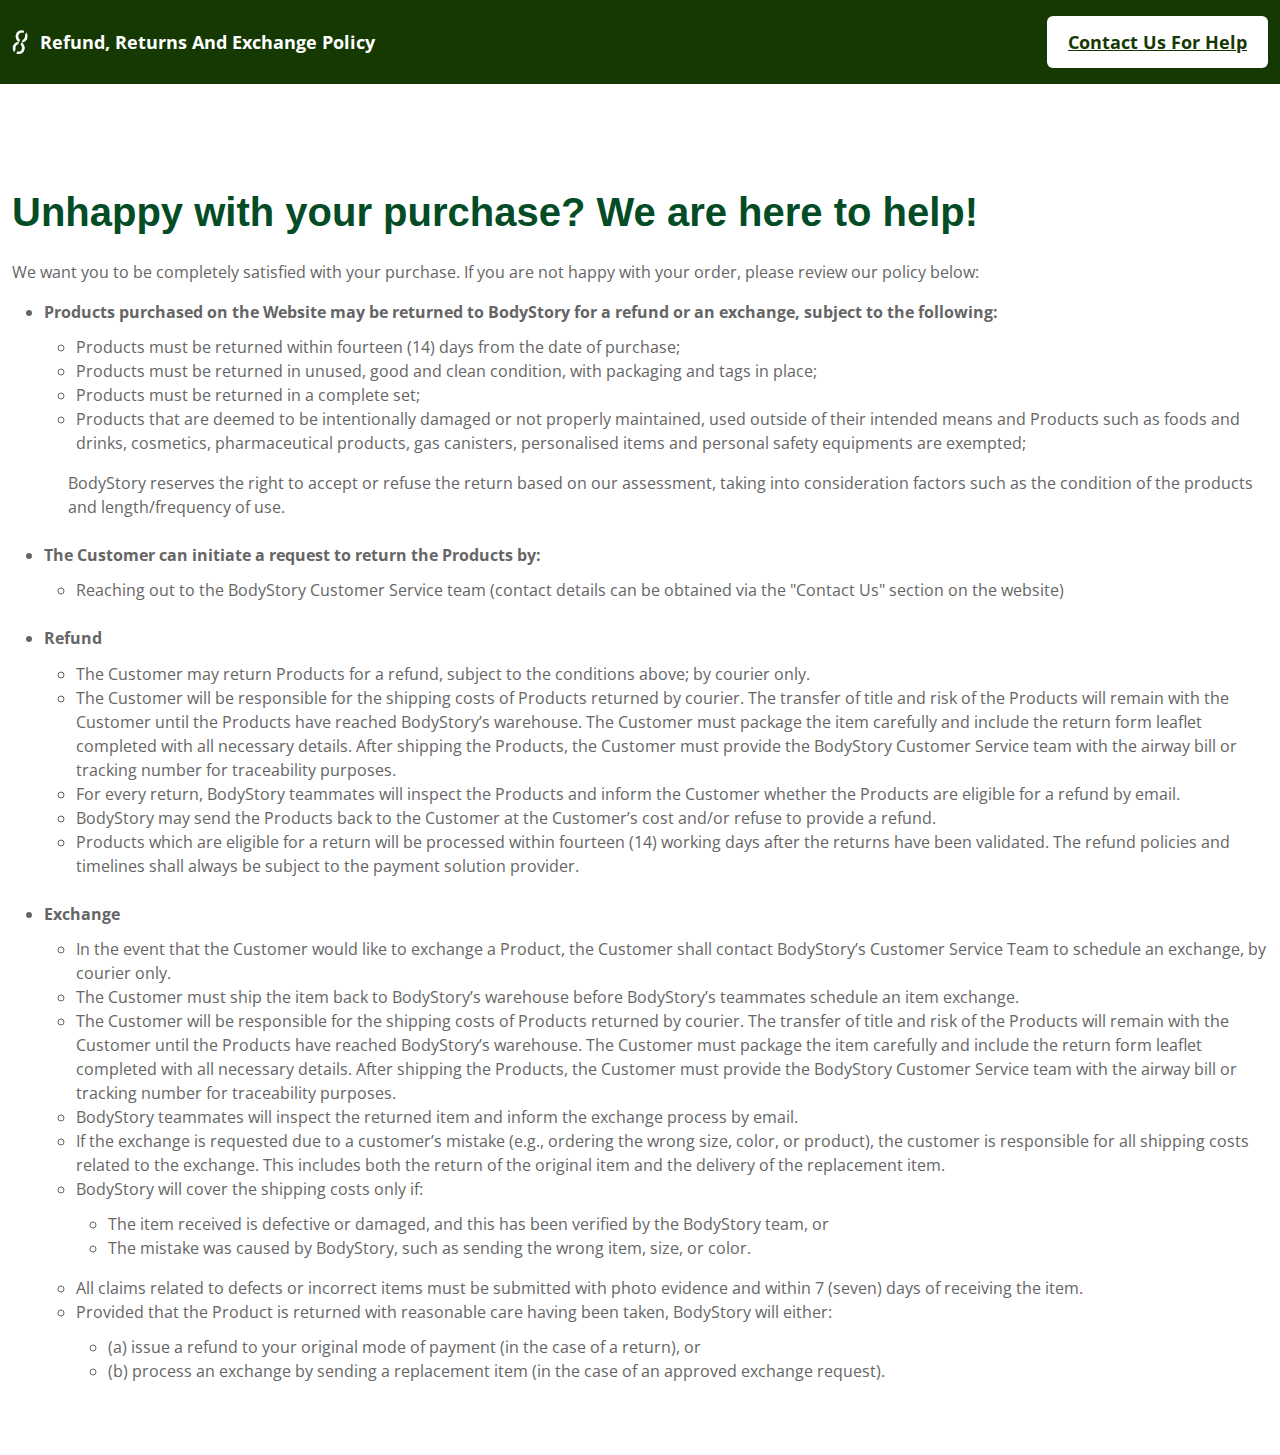
<file: refundexchange.html>
<!DOCTYPE html>
<html lang="en">
<head>
    <meta charset="UTF-8">
    <meta name="viewport" content="width=device-width, initial-scale=1.0">
    <title>Refund & Exchange Policy | BodyStory</title>
    <link href="bootstrap.min.css" rel="stylesheet">
    <link href="style.css" rel="stylesheet">
    <link href="https://fonts.googleapis.com/css2?family=Open+Sans:wght@400;500;600;700&display=swap" rel="stylesheet">
    <style>
        @media (max-width: 767.98px) {
            .header-title {
                font-size: 1rem !important;
                text-align: center;
            }
            .header-contact {
                font-size: 0.95rem !important;
                width: 100%;
                margin: 0 auto;
                display: block;
                margin-top: 8px;
                text-align: center;
                padding: 10px 0;
            }
            .header-contact-mobile {
                display: block !important;
            }
            body {
                padding-bottom: 60px !important;
            }
            header .d-flex.flex-column {
                align-items: stretch !important;
            }
            header .container {
                padding-left: 0 !important;
                padding-right: 0 !important;
            }
        }
        @media (max-width: 575.98px) {
            .header-title {
                font-size: 0.95rem !important;
            }
            .header-contact {
                font-size: 0.9rem !important;
                padding: 8px 0;
            }
        }
        @media (min-width: 768px) {
            .header-contact-mobile {
                display: none !important;
            }
            .header-contact {
                display: block !important;
            }
        }
        .refund-header {
  position: fixed;
  top: 0;
  left: 0;
  width: 100%;
  z-index: 1000;
}
.refund-logo {
  max-height: 24px;
  height: 24px;
  margin-right: 12px;
}
.header-title {
  color: #fff;
  font-size: 1.1rem;
  font-weight: bold;
  white-space: nowrap;
}
.header-contact-desktop {
  background-color: #fff;
  color: #163903;
  text-decoration: underline;
  border-radius: 6px;
  font-size: 1.1rem;
  text-align: center;
  padding: 10px 18px;
  font-weight: bold;
  margin-left: 0;
}
body {
  padding-top: 70px !important;
}
    </style>
</head>
<body>
    <header class="refund-header" style="background-color: #163903; color: #fff; width: 100%; position: fixed; top: 0; left: 0; z-index: 1000;">
      <div class="container py-3">
        <div class="d-flex flex-row align-items-center justify-content-between w-100 refund-header-row">
          <div class="d-flex align-items-center refund-header-left" style="min-width:0;">
            <img src="img/logowhitecropped.png" alt="BodyStory Logo" class="refund-logo">
            <span class="fw-bold header-title" style="color:#fff; font-size:1.1rem;">Refund, Returns And Exchange Policy</span>
          </div>
          <a href="contactus.html" class="btn fw-bold header-contact-desktop" style="background-color:#fff; color:#163903; text-decoration:underline; border-radius:6px; font-size:1.1rem; text-align:center; padding:10px 18px; margin-left:24px;">Contact Us For Help</a>
        </div>
      </div>
    </header>
    <div style="height:70px;"></div>
    <div class="container py-5">
        <h1 class="text-primary mb-4">Unhappy with your purchase? We are here to help!</h1>
        <p>We want you to be completely satisfied with your purchase. If you are not happy with your order, please review our policy below:</p>
        <div class="refund-policy-details">
  <ul style="list-style-type: disc;">
    <li style="margin-bottom: 1.5em;"><strong>Products purchased on the Website may be returned to BodyStory for a refund or an exchange, subject to the following:</strong>
      <ul style="list-style-type: circle; margin-top: 0.7em; margin-bottom: 1em;">
        <li>Products must be returned within fourteen (14) days from the date of purchase;</li>
        <li>Products must be returned in unused, good and clean condition, with packaging and tags in place;</li>
        <li>Products must be returned in a complete set;</li>
        <li>Products that are deemed to be intentionally damaged or not properly maintained, used outside of their intended means and Products such as foods and drinks, cosmetics, pharmaceutical products, gas canisters, personalised items and personal safety equipments are exempted;</li>
      </ul>
      <div style="margin-left: 1.5em; margin-bottom: 1.5em;">BodyStory reserves the right to accept or refuse the return based on our assessment, taking into consideration factors such as the condition of the products and length/frequency of use.</div>
    </li>
    <li style="margin-bottom: 1.5em;"><strong>The Customer can initiate a request to return the Products by:</strong>
      <ul style="list-style-type: circle; margin-top: 0.7em; margin-bottom: 1em;">
        <li>Reaching out to the BodyStory Customer Service team (contact details can be obtained via the "Contact Us" section on the website)</li>
      </ul>
    </li>
    <li style="margin-bottom: 1.5em;"><strong>Refund</strong>
      <ul style="list-style-type: circle; margin-top: 0.7em; margin-bottom: 1em;">
        <li>The Customer may return Products for a refund, subject to the conditions above; by courier only.</li>
        <li>The Customer will be responsible for the shipping costs of Products returned by courier. The transfer of title and risk of the Products will remain with the Customer until the Products have reached BodyStory’s warehouse. The Customer must package the item carefully and include the return form leaflet completed with all necessary details. After shipping the Products, the Customer must provide the BodyStory Customer Service team with the airway bill or tracking number for traceability purposes.</li>
        <li>For every return, BodyStory teammates will inspect the Products and inform the Customer whether the Products are eligible for a refund by email.</li>
        <li>BodyStory may send the Products back to the Customer at the Customer’s cost and/or refuse to provide a refund.</li>
        <li>Products which are eligible for a return will be processed within fourteen (14) working days after the returns have been validated. The refund policies and timelines shall always be subject to the payment solution provider.</li>
      </ul>
    </li>
    <li style="margin-bottom: 1.5em;"><strong>Exchange</strong>
      <ul style="list-style-type: circle; margin-top: 0.7em; margin-bottom: 1em;">
        <li>In the event that the Customer would like to exchange a Product, the Customer shall contact BodyStory’s Customer Service Team to schedule an exchange, by courier only.</li>
        <li>The Customer must ship the item back to BodyStory’s warehouse before BodyStory’s teammates schedule an item exchange.</li>
        <li>The Customer will be responsible for the shipping costs of Products returned by courier. The transfer of title and risk of the Products will remain with the Customer until the Products have reached BodyStory’s warehouse. The Customer must package the item carefully and include the return form leaflet completed with all necessary details. After shipping the Products, the Customer must provide the BodyStory Customer Service team with the airway bill or tracking number for traceability purposes.</li>
        <li>BodyStory teammates will inspect the returned item and inform the exchange process by email.</li>
        <li>If the exchange is requested due to a customer’s mistake (e.g., ordering the wrong size, color, or product), the customer is responsible for all shipping costs related to the exchange. This includes both the return of the original item and the delivery of the replacement item.</li>
        <li>BodyStory will cover the shipping costs only if:
          <ul style="list-style-type: circle; margin-top: 0.7em; margin-bottom: 1em;">
            <li>The item received is defective or damaged, and this has been verified by the BodyStory team, or</li>
            <li>The mistake was caused by BodyStory, such as sending the wrong item, size, or color.</li>
          </ul>
        </li>
        <li>All claims related to defects or incorrect items must be submitted with photo evidence and within 7 (seven) days of receiving the item.</li>
        <li>Provided that the Product is returned with reasonable care having been taken, BodyStory will either:
          <ul style="list-style-type: circle; margin-top: 0.7em; margin-bottom: 1em;">
            <li>(a) issue a refund to your original mode of payment (in the case of a return), or</li>
            <li>(b) process an exchange by sending a replacement item (in the case of an approved exchange request).</li>
          </ul>
        </li>
      </ul>
    </li>
  </ul>
</div>
    </div>
    <a href="contactus.html" class="btn fw-bold header-contact-mobile" id="contactHelpMobile" style="background-color:#fff; color:#163903; text-decoration:underline; border-radius:6px; position:fixed; left:0; bottom:0; width:100%; z-index:1001; font-size:1.1rem; text-align:center; padding:14px 0; display:none;">Contact Us For Help</a>
    <style>
@media (max-width: 767.98px) {
  .header-contact-mobile {
    display: block !important;
  }
  .header-contact-desktop {
    display: none !important;
  }
}
@media (min-width: 768px) {
  .header-contact-mobile {
    display: none !important;
  }
  .header-contact-desktop {
    display: block !important;
  }
}
@media (min-width: 768px) {
  .refund-header-left {
    justify-content: flex-start !important;
    text-align: left !important;
  }
  .refund-header .d-flex.flex-row {
    flex-direction: row !important;
    align-items: center !important;
  }
}
@media (max-width: 767.98px) {
  .refund-header .d-flex.flex-row {
    flex-direction: column !important;
    align-items: center !important;
  }
  .refund-header-left {
    justify-content: center !important;
    text-align: center !important;
    width: 100% !important;
  }
  .header-title {
    font-size: 1rem !important;
    text-align: center !important;
    white-space: normal;
  }
  .header-contact-desktop {
    margin-left: 0 !important;
    margin-top: 8px !important;
    width: 100%;
  }
}
/* --- Responsive header row --- */
@media (min-width: 768px) {
  .refund-header-row {
    flex-direction: row !important;
    align-items: center !important;
    justify-content: space-between !important;
  }
  .refund-header-left {
    justify-content: flex-start !important;
    text-align: left !important;
    flex: 1 1 auto !important;
  }
  .header-contact-desktop {
    margin-left: 24px !important;
    flex-shrink: 0;
  }
}
@media (max-width: 767.98px) {
  .refund-header-row {
    flex-direction: column !important;
    align-items: stretch !important;
    justify-content: flex-start !important;
  }
  .refund-header-left {
    justify-content: center !important;
    text-align: center !important;
    width: 100% !important;
  }
  .header-title {
    font-size: 1rem !important;
    text-align: center !important;
    white-space: normal;
  }
}
</style>
</body>
</html>
</file>
<file: blogs/cara-hilangkan-kelemumur-bertudung/kelemumur.css>
* {
    margin: 0;
    padding: 0;
    box-sizing: border-box;
}

body {
    font-family: 'Open Sans', sans-serif;
    line-height: 1.6;
    background-color: #f5f5f5;
    color: #333;
    padding: 0;
}

.container {
    max-width: 100%;
    margin: 0;
    padding: 0;
}

.main-header {
    display: flex;
    align-items: center;
    justify-content: space-between;
    background-color: #163903;
    padding: 20px 40px;
    color: #ffffff;
}

.header-left {
    display: flex;
    align-items: center;
    gap: 15px;
}

.logo {
    max-height: 24px;
    height: 24px;
}

.main-header h1,
.header-title {
    font-size: 16px;
    font-weight: 700;
    margin: 0;
}

/* Breadcrumb */
.breadcrumb {
    display: flex;
    list-style: none;
    padding: 0;
    margin: 0;
    font-size: 14px;
    gap: 8px;
    align-items: center;
}

.breadcrumb-item {
    display: flex;
    align-items: center;
}

.breadcrumb-item + .breadcrumb-item::before {
    content: ">";
    margin-right: 8px;
    color: #ffffff;
    opacity: 0.7;
}

.breadcrumb-item a {
    color: #ffffff;
    text-decoration: none;
    transition: opacity 0.3s ease;
}

.breadcrumb-item a:hover {
    opacity: 0.8;
    text-decoration: underline;
}

.breadcrumb-item.active {
    color: #ffffff;
    opacity: 0.9;
}

.back-button {
    background-color: #ffffff;
    color: #163903;
    text-decoration: none;
    padding: 10px 20px;
    border-radius: 6px;
    font-size: 14px;
    font-weight: 700;
    transition: background-color 0.3s ease;
    white-space: nowrap;
}

.back-button:hover {
    background-color: #f0f0f0;
}

.back-button-mobile {
    display: none;
}

.content {
    max-width: 900px;
    margin: 0 auto;
    padding: 60px 40px;
    background-color: #ffffff;
    min-height: 100vh;
}

/* Content Styling */
.content h1 {
    color: #163903;
    font-size: 28px;
    font-weight: 700;
    margin-bottom: 15px;
    line-height: 1.3;
}

.content h2 {
    color: #163903;
    font-size: 22px;
    font-weight: 600;
    margin-top: 30px;
    margin-bottom: 15px;
}

.content h3 {
    color: #163903;
    font-size: 18px;
    font-weight: 600;
    margin-top: 20px;
    margin-bottom: 10px;
}

.content p {
    line-height: 1.8;
    margin-bottom: 15px;
    color: #000000;
}

.meta-info {
    color: #666;
    font-size: 14px;
    margin-bottom: 25px;
    padding-bottom: 15px;
    border-bottom: 2px solid #163903;
}

.info-box,
.tip-box {
    background-color: #f0f7ed;
    border-left: 4px solid #163903;
    padding: 15px 20px;
    margin: 20px 0;
    border-radius: 4px;
}

.tip-box {
    background-color: #fff8e1;
    border-left-color: #163903;
}

.cta-box {
    background-color: #163903;
    padding: 20px;
    margin: 30px 0;
    border-radius: 8px;
    text-align: center;
}

.cta-link {
    color: #ffffff !important;
    font-size: 18px;
    font-weight: 700;
    text-decoration: none;
    display: inline-block;
}

.cta-link:hover {
    text-decoration: underline !important;
}

.content ul {
    margin: 15px 0 20px 20px;
    line-height: 1.8;
}

.content ul li {
    margin-bottom: 12px;
}

/* Comparison Table */
.comparison-table {
    width: 100%;
    border-collapse: collapse;
    margin: 20px 0;
    background-color: white;
    box-shadow: 0 2px 4px rgba(0,0,0,0.1);
}

.comparison-table thead {
    background-color: #163903;
    color: white;
}

.comparison-table th,
.comparison-table td {
    padding: 12px 15px;
    text-align: left;
    border: 1px solid #ddd;
}

.comparison-table th {
    font-weight: 600;
    font-size: 14px;
}

.comparison-table tbody tr:nth-child(even) {
    background-color: #f9f9f9;
}

.comparison-table tbody tr:hover {
    background-color: #f0f7ed;
}

.content a {
    color: #163903;
    font-weight: 600;
    text-decoration: none;
}

.content a:hover {
    text-decoration: underline;
}

/* Responsive Design */
@media (max-width: 768px) {
    .main-header {
        flex-direction: column;
        gap: 15px;
        padding: 20px;
        text-align: center;
    }

    .header-left {
        flex-direction: column;
        justify-content: center;
        width: 100%;
    }

    .back-button {
        display: none;
    }

    .back-button-mobile {
        display: block;
        position: fixed;
        bottom: 0;
        left: 0;
        width: 100%;
        background-color: #ffffff;
        color: #163903;
        text-decoration: none;
        padding: 15px 0;
        text-align: center;
        font-size: 16px;
        font-weight: 700;
        z-index: 1000;
        box-shadow: 0 -2px 10px rgba(0, 0, 0, 0.1);
    }

    .content {
        padding: 40px 20px 80px 20px;
    }

    .content h1 {
        font-size: 24px;
    }

    .content h2 {
        font-size: 20px;
    }

    .content h3 {
        font-size: 17px;
    }

    .breadcrumb {
        font-size: 12px;
        gap: 6px;
    }

    .breadcrumb-item + .breadcrumb-item::before {
        margin-right: 6px;
    }

    .comparison-table {
        font-size: 13px;
    }

    .comparison-table th,
    .comparison-table td {
        padding: 8px 10px;
    }
}

@media (max-width: 480px) {
    .content {
        padding: 30px 15px 80px 15px;
    }

    .main-header {
        padding: 15px;
    }

    .content h1 {
        font-size: 22px;
    }

    .content h2 {
        font-size: 18px;
    }

    .content h3 {
        font-size: 16px;
    }

    .breadcrumb {
        font-size: 11px;
        gap: 4px;
        flex-wrap: wrap;
    }

    .breadcrumb-item + .breadcrumb-item::before {
        margin-right: 4px;
    }

    .comparison-table {
        font-size: 11px;
    }

    .comparison-table th,
    .comparison-table td {
        padding: 6px 8px;
    }
}
</file>
<file: aboutus.css>
* {
    margin: 0;
    padding: 0;
    box-sizing: border-box;
}

body {
    font-family: 'Open Sans', sans-serif;
    line-height: 1.6;
    background-color: #f5f5f5;
    color: #333;
    padding: 0;
}

.container {
    max-width: 100%;
    margin: 0;
    padding: 0;
}

.main-header {
    display: flex;
    align-items: center;
    justify-content: space-between;
    background-color: #163903;
    padding: 20px 40px;
    color: #ffffff;
}

.header-left {
    display: flex;
    align-items: center;
    gap: 15px;
}

.logo {
    max-height: 24px;
    height: 24px;
}

.main-header h1 {
    font-size: 16px;
    font-weight: 700;
    margin: 0;
}

.back-button {
    background-color: #ffffff;
    color: #163903;
    text-decoration: none;
    padding: 10px 20px;
    border-radius: 6px;
    font-size: 14px;
    font-weight: 700;
    transition: background-color 0.3s ease;
    white-space: nowrap;
}

.back-button:hover {
    background-color: #f0f0f0;
}

.back-button-mobile {
    display: none;
}

.content {
    max-width: 900px;
    margin: 0 auto;
    padding: 60px 40px;
}

.about-section {
    margin-bottom: 40px;
}

.about-section p {
    font-size: 1.1rem;
    line-height: 1.8;
    color: #000;
    text-align: left;
}

.closing-statement {
    font-weight: 600;
    font-size: 1.2rem;
    color: #163903;
    margin-top: 20px;
}

/* Responsive Design */
@media (max-width: 768px) {
    .main-header {
        flex-direction: column;
        gap: 15px;
        padding: 20px;
        text-align: center;
    }

    .header-left {
        flex-direction: column;
        justify-content: center;
        width: 100%;
    }

    .back-button {
        display: none;
    }

    .back-button-mobile {
        display: block;
        position: fixed;
        bottom: 0;
        left: 0;
        width: 100%;
        background-color: #ffffff;
        color: #163903;
        text-decoration: none;
        padding: 15px 0;
        text-align: center;
        font-size: 16px;
        font-weight: 700;
        z-index: 1000;
        box-shadow: 0 -2px 10px rgba(0, 0, 0, 0.1);
    }

    .content {
        padding: 40px 20px 80px 20px;
    }

    .about-section p {
        font-size: 1rem;
    }

    .closing-statement {
        font-size: 1.1rem;
    }
}

@media (max-width: 480px) {
    .content {
        padding: 30px 15px 80px 15px;
    }

    .main-header {
        padding: 15px;
    }

    .about-section {
        margin-bottom: 30px;
    }

    .about-section p {
        font-size: 0.95rem;
        line-height: 1.7;
    }

    .closing-statement {
        font-size: 1rem;
    }
}
</file>
<file: style.css>
body {
  font-family: 'Open Sans', sans-serif;
  font-weight: 400; /* Default text */
}
h1, h2, h3 {
  font-weight: 700; /* Bold for headings */
}


#spinner {
    opacity: 0;
    visibility: hidden;
    transition: opacity 0.5s ease-out, visibility 0s linear 0.5s;
    z-index: 99999;
  }
  
  #spinner.show {
    transition: opacity 0.5s ease-out, visibility 0s linear 0s;
    visibility: visible;
    opacity: 1;
  }

  
  img.animated.pulse {
    animation-duration: 5s;
  }
  
  /*** Button ***/
  .btn {
    font-weight: 500;
    transition: 0.5s;
  }
  
  .btn.btn-primary {
    color: var(--bs-white);
  }
  
  .btn-square {
    width: 38px;
    height: 38px;
  }
  
  .btn-sm-square {
    width: 32px;
    height: 32px;
  }
  
  .btn-lg-square {
    width: 48px;
    height: 48px;
  }
  
  .btn-square,
  .btn-sm-square,
  .btn-lg-square {
    padding: 0;
    display: flex;
    align-items: center;
    justify-content: center;
    font-weight: normal;
    border-radius: 50px;
  }



/* Center the div inside the section */
.logodiv {
  display: flex;
  justify-content: center;
  align-items: center;
  width: 100%;
  padding-bottom: 2.5px;
  padding-top: 10px;
}

.announcementdiv {

  display:flex;
  width: 100%;
  background-color: white;
  padding: 10px 0px;
  justify-content: center;
  align-items: center;
  height: auto;
}


.announcementdiv p {
  margin: 0; /* Remove default margin */
  font-size: 1.2rem; /* Adjust font size for better readability */
  line-height: 1.5; /* Adds space between lines for better legibility */
  font-size: clamp(12px, 2vw, 16px); /* Makes text responsive on different screens */
  font-weight:bold;
}


/* Make the logo responsive */
.logo-img {
  max-width: 50px;
  height: auto;
}


@media (max-width:720px) {
  .logo-img {
    margin-left: auto;
    margin-right: auto;
    display:block;

  }
}

@media (max-width: 992px) {
  .shop-now-btn {
    display: none;
  }

}


.announcementsec {
  background-color: white;
  width: 100%;
  height: 80px;
  justify-content: center;
  align-items: center;
}


.shop-now-btn {
  margin-left: auto;
  margin-right: 50px;
}

.herosection {
  padding-top: 50px !important; /* Adjust as needed */
}
.ratingstarsdiv {
  display: inline;
}

.ratingstars {
  max-width: 200px;
}

.sticky-top {
  top: 50px;
}

.checkmark {
  width: 20px;
}

.featurediv {
  max-width: 300px;
}
/* Center the ratingstarsdiv content on mobile devices */
@media (max-width: 768px) { /* Adjust breakpoint as necessary */
  .ratingstarsdiv {
      flex-direction: column; /* Stack the items vertically if needed */
      justify-content: center; /* Center horizontally */
      align-items: center; /* Center vertically */
      text-align: center; /* Center text */
  }

  .ratingstarsdiv img.ratingstars {
      margin-bottom: 8px; /* Add spacing if stacked vertically */
  }
}


.custom-carousel-container {
  max-width: 600px;
  margin: 50px auto; /* 50px space on top and bottom */
  border-radius: 10px; /* Optional: Rounded corners */
  overflow: hidden; /* Optional: Hide overflowing content */
}

.carousel-item img {
  object-fit: cover; /* Ensures images don't stretch */
  height: auto; /* Adjust to desired height */
  width: 100%;
}


/* Mobile-specific styles */
@media (max-width:1024px) { /* For tablets and smaller screens */
  .navbar .d-flex {
      flex-direction: column; /* Stack items vertically */
      align-items: center; /* Center align items */
  }

  .navbar .navbar-brand {
      margin-bottom: 10px; /* Adds spacing between the logo and button */
      text-align: center;
  }

  .navbar .shop-now-btn {
      display: inline-block; /* Ensures the button is visible */
      margin-top: 10px; /* Add spacing above the button */
      text-align: center; /* Center the button */
  }
}

.communityline {
  text-align: center;
  font-size: 32px;
  font-weight: bold;
}

.communitydiv {
  padding-top: 5px;
  padding-bottom:20px;
}

  
  /*** Hero Header ***/
  .hero-header {
    position: relative;
    margin-top: -85px;
    padding-top: 12rem;
    padding-bottom: 3rem;
    background: url(../img/bg.png) center center no-repeat;
    background-size: cover;
  }
  
  
  .hero-header .container {
    position: relative;
    z-index: 1;
  }
  
  .hero-header .breadcrumb-item + .breadcrumb-item::before {
    color: var(--bs-light);
  }



/* Default: Hide the mobile image and show the desktop image */
.mobile-image {
  display: none;
}

.desktop-image {
  display: block;
  margin-top: 20px; /* Adjust as needed for spacing */
}

/* Responsive styles for smaller devices (mobile and tablets) */
@media (max-width: 1024px) { /* Includes tablets and smaller screens */
  .mobile-image {
      display: block; /* Show image under the heading */
      margin: 20px auto; /* Center the image horizontally */
      text-align: center;
  }

  .desktop-image {
      display: none; /* Hide image outside the container */
  }
}

/* Optional: Additional refinements for very small devices (like phones) */
@media (max-width: 576px) { /* Smaller phones */
  .mobile-image {
      margin: 15px auto; /* Adjust spacing for smaller screens */
      max-width: 90%; /* Ensure the image doesn't take up too much width */
  }

  .col-lg-8 {
      text-align: center; /* Ensure text is centered for small screens */
  }
}

.productimg {
  padding-bottom: 20px;
  padding-top: 20px;
}

.producttextbox {
  padding: 1rem;                /* Adds inner space around the text */
  background-color: #d1f1d5;    /* Applies the light green background color */
  border-radius: 20px;           /* Rounds the corners */
  text-align: center;           /* Optional: Centers the text */
  margin-bottom: 1rem;  
}


  
  /*** Feature ***/

  .video-wrapper {
    max-height: 100%;
  }

  .video-wrapper video {
    max-height: 450px;
    object-fit: cover;
}

@media (max-width: 768px) {
    .text-wrapper {
        padding: 20px;
    }

    .video-wrapper video {
        max-height: 250px;
    }
}
  
  .feature-item .border {
    position: relative;
    border-color: rgba(255, 255, 255, 0.2) !important;
    z-index: 1;
  }
  
  /*** Deal ***/
  .deal {
    position: relative;
    background: url(../img/bg.png) center center no-repeat;
    background-size: cover;
  }
  
  .deal::before {
    position: absolute;
    content: '';
    width: 100%;
    height: 100%;
    top: 0;
    left: 0;
    background: rgba(255, 255, 255, 0.1);
    clip-path: polygon(66% 0, 100% 0, 100% 100%, 33% 100%);
  }
  
  .deal .bg-white {
    position: relative;
    z-index: 1;
  }
  
  .deal .cdt span {
    display: block;
    font-size: 16px;
    font-style: italic;
    font-weight: 200;
    text-transform: capitalize;
  }

  .fs-5 .text-decoration-line-through {
    display:inline-block;
  }

  
  /*** How To Use ***/
  .how-to-use {
    position: relative;
    background: url(../img/bg.png) center center no-repeat;
    background-size: cover;
  }
  
  .how-to-use::before {
    position: absolute;
    content: '';
    width: 100%;
    height: 100%;
    top: 0;
    left: 0;
    background: rgba(255, 255, 255, 0.1);
    clip-path: polygon(66% 0, 100% 0, 100% 100%, 33% 100%);
  }
  
  .how-to-use .container {
    position: relative;
    z-index: 1;
  }
  
  .how-to-use .border {
    border-color: rgba(255, 255, 255, 0.2) !important;
  }
  
  /*** Product ***/
  .product-item {
    transition: 0.1s;
  }
  
  .product-item:hover {
    border-width: 0 !important;
    box-shadow: 0 0 35px rgba(144, 188, 121, 0.25);
  }
  
  .product-item:hover a.btn {
    color: var(--bs-white);
    background: var(--bs-primary);
  }
  
  /*** Testimonial ***/
  .testimonial {
    position: relative;
    background: url(../img/bg.png) center center no-repeat;
    background-size: cover;
  }
  
  .testimonial::before {
    position: absolute;
    content: '';
    width: 100%;
    height: 100%;
    top: 0;
    left: 0;
    background: rgba(255, 255, 255, 0.1);
    clip-path: polygon(66% 0, 100% 0, 100% 100%, 33% 100%);
  }
  
  .testimonial .testimonial-carousel {
    position: relative;
    z-index: 1;
  }
  
  .testimonial-carousel .owl-item img {
    width: 120px;
    height: 120px;
    border-color: rgba(255, 255, 255, 0.2) !important;
    margin: 0 auto 20px auto;
    border-radius: 100px;
  }
  
  .testimonial-carousel .owl-dots {
    margin-top: 25px;
    display: flex;
    align-items: center;
    justify-content: center;
  }
  
  .testimonial-carousel .owl-dot {
    position: relative;
    display: inline-block;
    margin: 0 5px;
    width: 30px;
    height: 30px;
    display: flex;
    align-items: center;
    justify-content: center;
    background: transparent;
    border: 3px solid rgba(255, 255, 255, 0.2);
    border-radius: 30px;
    transition: 0.5s;
  }
  
  .testimonial-carousel .owl-dot.active {
    background: var(--bs-dark);
  }
  
  /*** Blog ***/
  .blog-item {
    transition: 0.1s;
  }
  
  .blog-item:hover {
    border-width: 0 !important;
    box-shadow: 0 0 35px rgba(144, 188, 121, 0.25);
  }
  
  .blog-item:hover a.btn {
    color: var(--bs-white);
    background: var(--bs-primary);
  }
  
  /*** Contact ***/
  .contact-info-item::before {
    position: absolute;
    content: '';
    width: 100%;
    height: 100%;
    top: 0;
    left: 0;
    background: rgba(255, 255, 255, 0.1);
    clip-path: polygon(66% 0, 100% 0, 100% 100%, 33% 100%);
  }
  
  .contact-info-item .border {
    position: relative;
    border-color: rgba(255, 255, 255, 0.2) !important;
    z-index: 1;
  }
  
  /*** Newsletter ***/
  .newsletter {
    position: relative;
    background: url(../img/bg.png) center center no-repeat;
    background-size: cover;
  }
  
  .newsletter::before {
    position: absolute;
    content: '';
    width: 100%;
    height: 100%;
    top: 0;
    left: 0;
    background: rgba(255, 255, 255, 0.1);
    clip-path: polygon(66% 0, 100% 0, 100% 100%, 33% 100%);
  }
  
  .newsletter .container {
    position: relative;
    z-index: 1;
  }
  
  .newsletter .form-control {
    background: rgba(255, 255, 255, 0.3);
  }
  
  /*** Footer ***/
  .footer .btn.btn-link {
    display: block;
    margin-bottom: 10px;
    padding: 0;
    text-align: left;
    color: var(--bs-body);
    font-weight: normal;
    transition: 0.3s;
  }
  
  .footer .btn.btn-link:hover {
    color: var(--bs-primary);
  }
  
  .footer .btn.btn-link::before {
    position: relative;
    content: '\f105';
    font-weight: 900;
    margin-right: 10px;
  }
  
  .footer .btn.btn-link:hover {
    letter-spacing: 1px;
    box-shadow: none;
  }
  
  .footer .copyright {
    padding: 25px 0;
    border-top: 3px solid var(--bs-light);
  }
  
  .footer .copyright a {
    color: var(--bs-body);
  }
  
  .footer .copyright a:hover {
    color: var(--bs-primary);
  }
  
  .footer .footer-menu a {
    margin-right: 15px;
    padding-right: 15px;
    border-right: 3px solid var(--bs-light);
  }
  
  .footer .footer-menu a:last-child {
    margin-right: 0;
    padding-right: 0;
    border-right: none;
  }
</file>
<file: privacy-policy-en.css>
* {
    margin: 0;
    padding: 0;
    box-sizing: border-box;
}

body {
    font-family: 'Open Sans', sans-serif;
    line-height: 1.6;
    background-color: #f5f5f5;
    color: #333;
    padding: 0;
}

.container {
    max-width: 100%;
    margin: 0;
    padding: 20px 40px 40px 40px;
}

.main-title {
    display: flex;
    align-items: center;
    justify-content: space-between;
    text-align: left;
    color: #ffffff;
    background-color: #163903;
    margin-bottom: 30px;
    margin-left: -40px;
    margin-right: -40px;
    margin-top: -20px;
    padding: 20px 40px;
    font-size: 16px;
    font-weight: 700;
}

.title-left {
    display: flex;
    align-items: center;
}

.refund-logo {
    max-height: 24px;
    height: 24px;
    margin-right: 12px;
}

.back-button {
    background-color: #ffffff;
    color: #163903;
    text-decoration: none;
    padding: 10px 20px;
    border-radius: 6px;
    font-size: 14px;
    font-weight: 700;
    transition: background-color 0.3s ease;
    white-space: nowrap;
}

.back-button:hover {
    background-color: #f0f0f0;
}

.accordion {
    display: flex;
    flex-direction: column;
    gap: 15px;
}

.accordion-item {
    border: 1px solid #e0e0e0;
    border-radius: 8px;
    overflow: hidden;
    transition: all 0.3s ease;
}

.accordion-item:hover {
    box-shadow: 0 2px 8px rgba(0, 0, 0, 0.1);
}

.accordion-header {
    width: 100%;
    background-color: #ffffff;
    color: #000000;
    padding: 20px 25px;
    border: none;
    text-align: left;
    cursor: pointer;
    display: flex;
    justify-content: space-between;
    align-items: center;
    font-size: 1.2em;
    font-weight: 700;
    transition: background-color 0.3s ease;
}

.accordion-header:hover {
    background-color: #f8f9fa;
}

.accordion-item.active .accordion-header {
    background-color: #f0f0f0;
}

.accordion-header .icon {
    font-size: 1.5em;
    font-weight: 300;
    transition: transform 0.3s ease;
}

.accordion-item.active .accordion-header .icon {
    transform: rotate(180deg);
}

.accordion-content {
    max-height: 0;
    overflow: hidden;
    background-color: #fafafa;
    transition: max-height 0.4s ease, padding 0.4s ease;
}

.accordion-item.active .accordion-content {
    max-height: 2000px;
    padding: 25px;
}

.accordion-content p {
    margin-bottom: 15px;
    text-align: justify;
}

.accordion-content p:last-child {
    margin-bottom: 0;
}

.accordion-content ul {
    list-style: none;
    margin: 15px 0;
    padding-left: 0;
}

.accordion-content ul li {
    margin-bottom: 10px;
    padding-left: 20px;
    position: relative;
}

.accordion-content ul li::before {
    content: "•";
    position: absolute;
    left: 0;
    color: #2c3e50;
    font-weight: bold;
}

.accordion-content strong {
    color: #2c3e50;
    font-weight: 600;
}

/* Responsive Design */
@media (max-width: 768px) {
    .container {
        padding: 20px;
        padding-bottom: 80px;
    }

    .main-title {
        justify-content: center;
        text-align: center;
        font-size: 16px;
        margin-left: -20px;
        margin-right: -20px;
    }

    .title-left {
        justify-content: center;
    }

    .back-button {
        display: none;
    }

    .back-button-mobile {
        display: block !important;
        position: fixed;
        bottom: 0;
        left: 0;
        width: 100%;
        background-color: #ffffff;
        color: #163903;
        text-decoration: none;
        padding: 15px 0;
        text-align: center;
        font-size: 16px;
        font-weight: 700;
        z-index: 1000;
        box-shadow: 0 -2px 10px rgba(0, 0, 0, 0.1);
    }

    .accordion-header {
        padding: 15px 20px;
        font-size: 1.1em;
    }

    .accordion-item.active .accordion-content {
        padding: 20px;
    }
}

@media (max-width: 480px) {
    body {
        padding: 10px;
    }

    .container {
        padding: 15px;
        padding-bottom: 80px;
    }

    .main-title {
        justify-content: center;
        text-align: center;
        font-size: 16px;
        margin-left: -15px;
        margin-right: -15px;
    }

    .title-left {
        justify-content: center;
    }

    .back-button {
        display: none;
    }

    .back-button-mobile {
        display: block !important;
    }

    .accordion-header {
        padding: 12px 15px;
        font-size: 1em;
    }

    .accordion-item.active .accordion-content {
        padding: 15px;
    }
}

.back-button-mobile {
    display: none;
}
</file>
<file: privacy-policy.css>
* {
    margin: 0;
    padding: 0;
    box-sizing: border-box;
}

body {
    font-family: 'Open Sans', sans-serif;
    line-height: 1.6;
    background-color: #f5f5f5;
    color: #333;
    padding: 0;
}

.container {
    max-width: 100%;
    margin: 0;
    padding: 20px 40px 40px 40px;
}

.main-title {
    display: flex;
    align-items: center;
    justify-content: space-between;
    text-align: left;
    color: #ffffff;
    background-color: #163903;
    margin-bottom: 30px;
    margin-left: -40px;
    margin-right: -40px;
    margin-top: -20px;
    padding: 20px 40px;
    font-size: 16px;
    font-weight: 700;
}

.title-left {
    display: flex;
    align-items: center;
}

.refund-logo {
    max-height: 24px;
    height: 24px;
    margin-right: 12px;
}

.back-button {
    background-color: #ffffff;
    color: #163903;
    text-decoration: none;
    padding: 10px 20px;
    border-radius: 6px;
    font-size: 14px;
    font-weight: 700;
    transition: background-color 0.3s ease;
    white-space: nowrap;
}

.back-button:hover {
    background-color: #f0f0f0;
}

.accordion {
    display: flex;
    flex-direction: column;
    gap: 15px;
}

.accordion-item {
    border: 1px solid #e0e0e0;
    border-radius: 8px;
    overflow: hidden;
    transition: all 0.3s ease;
}

.accordion-item:hover {
    box-shadow: 0 2px 8px rgba(0, 0, 0, 0.1);
}

.accordion-header {
    width: 100%;
    background-color: #ffffff;
    color: #000000;
    padding: 20px 25px;
    border: none;
    text-align: left;
    cursor: pointer;
    display: flex;
    justify-content: space-between;
    align-items: center;
    font-size: 1.2em;
    font-weight: 700;
    transition: background-color 0.3s ease;
}

.accordion-header:hover {
    background-color: #f8f9fa;
}

.accordion-item.active .accordion-header {
    background-color: #f0f0f0;
}

.accordion-header .icon {
    font-size: 1.5em;
    font-weight: 300;
    transition: transform 0.3s ease;
}

.accordion-item.active .accordion-header .icon {
    transform: rotate(180deg);
}

.accordion-content {
    max-height: 0;
    overflow: hidden;
    background-color: #fafafa;
    transition: max-height 0.4s ease, padding 0.4s ease;
}

.accordion-item.active .accordion-content {
    max-height: 2000px;
    padding: 25px;
}

.accordion-content p {
    margin-bottom: 15px;
    text-align: justify;
}

.accordion-content p:last-child {
    margin-bottom: 0;
}

.accordion-content ul {
    list-style: none;
    margin: 15px 0;
    padding-left: 0;
}

.accordion-content ul li {
    margin-bottom: 10px;
    padding-left: 20px;
    position: relative;
}

.accordion-content ul li::before {
    content: "•";
    position: absolute;
    left: 0;
    color: #2c3e50;
    font-weight: bold;
}

.accordion-content strong {
    color: #2c3e50;
    font-weight: 600;
}

/* Responsive Design */
@media (max-width: 768px) {
    .container {
        padding: 20px;
        padding-bottom: 80px;
    }

    .main-title {
        justify-content: center;
        text-align: center;
        font-size: 16px;
        margin-left: -20px;
        margin-right: -20px;
    }

    .title-left {
        justify-content: center;
    }

    .back-button {
        display: none;
    }

    .back-button-mobile {
        display: block !important;
        position: fixed;
        bottom: 0;
        left: 0;
        width: 100%;
        background-color: #ffffff;
        color: #163903;
        text-decoration: none;
        padding: 15px 0;
        text-align: center;
        font-size: 16px;
        font-weight: 700;
        z-index: 1000;
        box-shadow: 0 -2px 10px rgba(0, 0, 0, 0.1);
    }

    .accordion-header {
        padding: 15px 20px;
        font-size: 1.1em;
    }

    .accordion-item.active .accordion-content {
        padding: 20px;
    }
}

@media (max-width: 480px) {
    body {
        padding: 10px;
    }

    .container {
        padding: 15px;
        padding-bottom: 80px;
    }

    .main-title {
        justify-content: center;
        text-align: center;
        font-size: 16px;
        margin-left: -15px;
        margin-right: -15px;
    }

    .title-left {
        justify-content: center;
    }

    .back-button {
        display: none;
    }

    .back-button-mobile {
        display: block !important;
    }

    .accordion-header {
        padding: 12px 15px;
        font-size: 1em;
    }

    .accordion-item.active .accordion-content {
        padding: 15px;
    }
}

.back-button-mobile {
    display: none;
}
</file>
